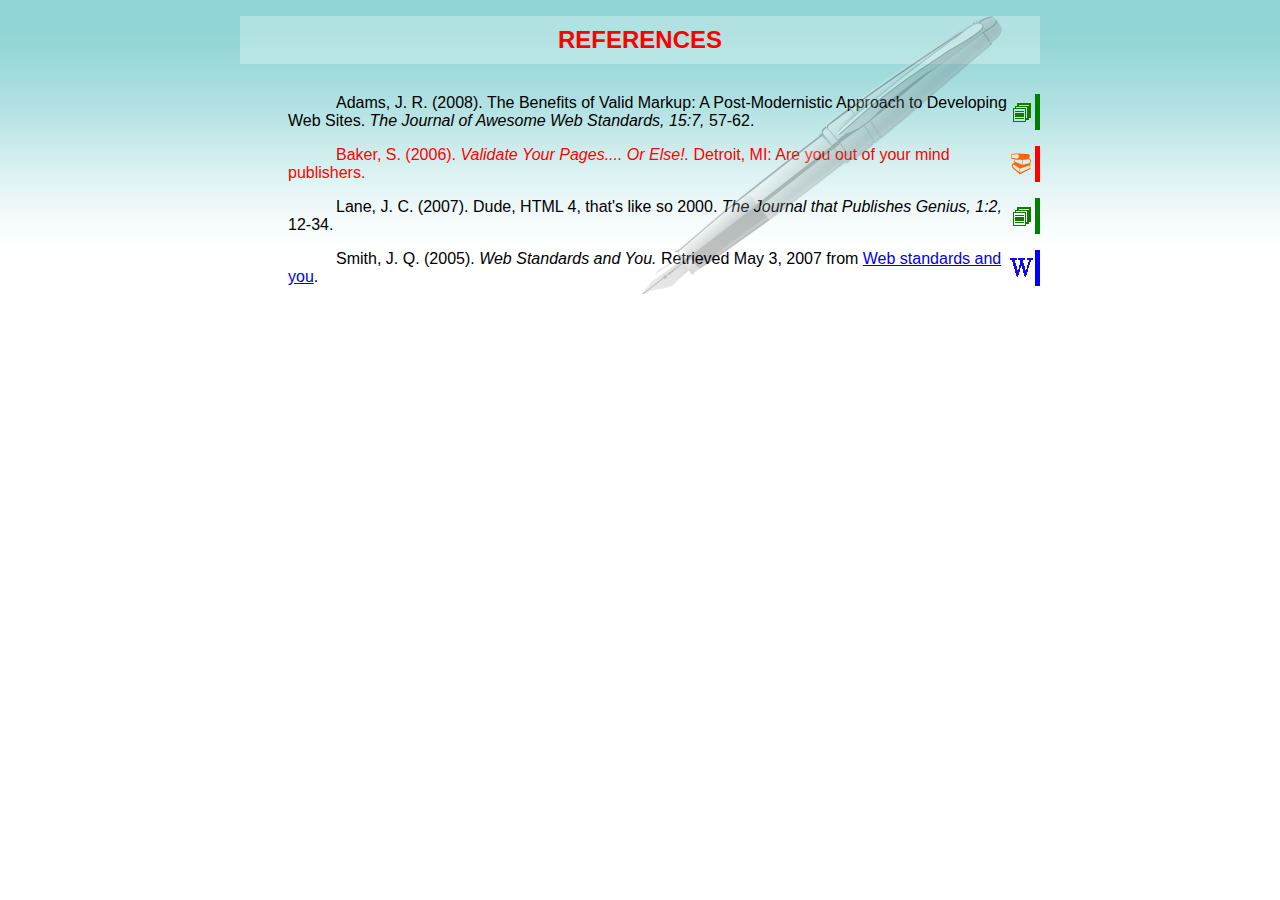
<file: index.html>
<!DOCTYPE html>

<html>
<head>
  <meta charset="utf-8" />
  <title>References</title>
  <style type="text/css">
    @import url("style.css");
  </style>
</head>
<body>
  <div id="bggraphic"></div>
  <div id="header">
    <h1>References</h1>
  </div>
  <div id="references">
    <cite class="article">Adams, J. R. (2008). The Benefits of Valid Markup:
     A Post-Modernistic Approach to Developing Web Sites. <em>The Journal
     of Awesome Web Standards, 15:7,</em> 57-62.</cite>
    <cite class="book">Baker, S. (2006). <em>Validate Your Pages....
     Or Else!.</em> Detroit, MI: Are you out of your mind publishers.</cite>
    <cite class="article">Lane, J. C. (2007). Dude, HTML 4, that's like
     so 2000. <em>The Journal that Publishes Genius, 1:2, </em> 12-34.</cite>
    <cite class="website">Smith, J. Q. (2005). <em>Web Standards and You.</em>
     Retrieved May 3, 2007 from <a href="http://www.webstandardsandyou.com/">
     Web standards and you</a>.</cite>
  </div>
  <div id="footer">
    <p>The content of this page is copyright � 2007 
      <a href="mailto:jonathanlane@gmail.com">J. Lane</a></p>
  </div>
</body>
</html>
</file>
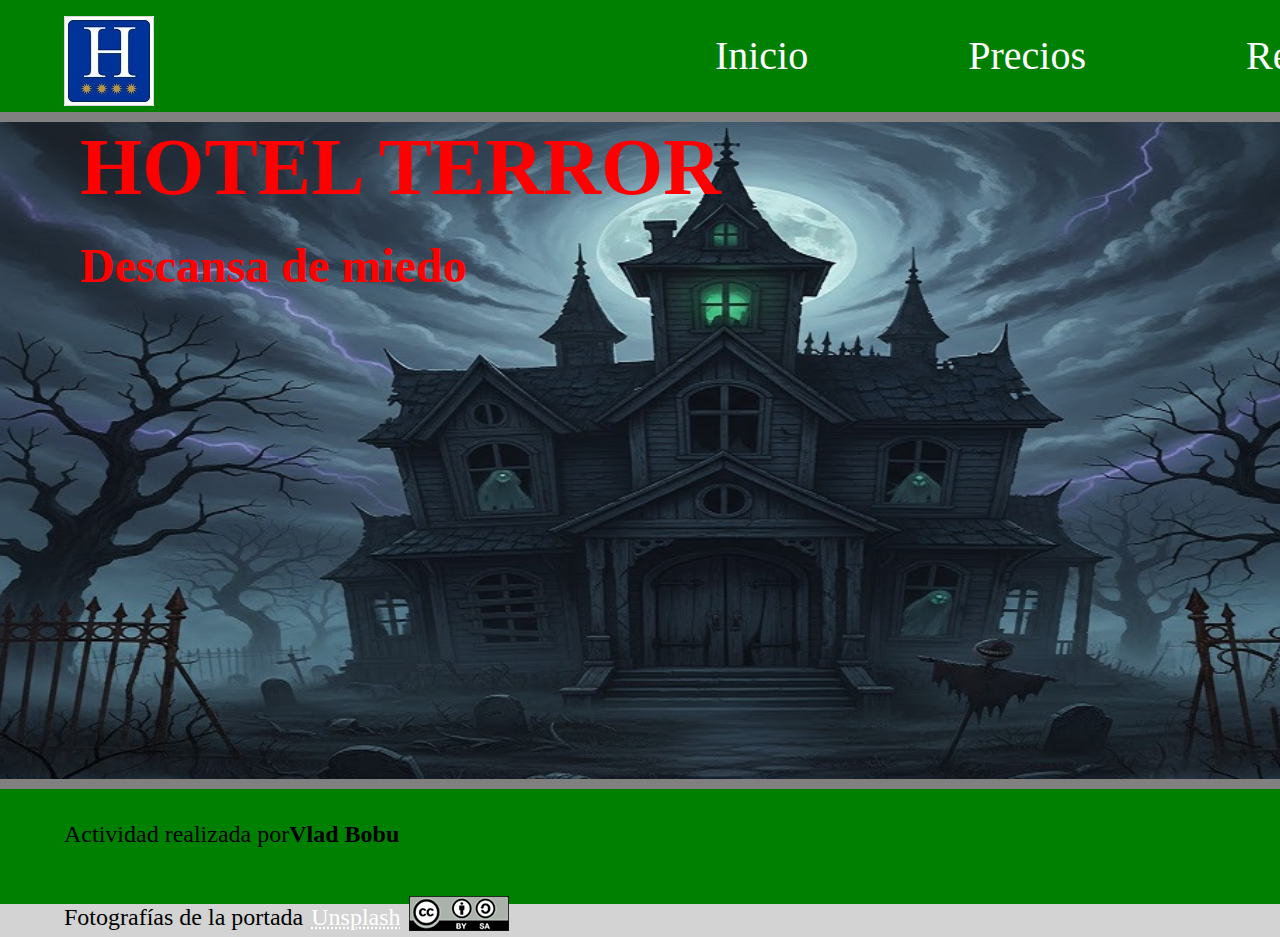
<file: A4/index.html>
<!DOCTYPE html>
<html lang="es">
<head>
    <meta charset="UTF-8">
    <meta name="author" content="Vlad Bobu">
    <meta name="description" content="Hotel Terror">
    <meta name="keywords" content="Hotel, terror,cuatro,estrellas">
    <meta name="viewport" content="width=device-width, initial-scale=1.0">
    <link rel="stylesheet" href="css/estils.css">
    <title>Hotel Terror</title>
</head>

<body>

<div class="header">
  <a class="fotohotel" href="index.html">
    <img class="fotohotel" src="img/estrelles.jpg" alt="logo hotel">
  </a>

  <nav>
    <div class="menu">
      <div class="titulo1"><a href="index.html">Inicio</a></div>
      <div class="titulo2"><a href="precios.html">Precios</a></div>
      <div class="titulo3"><a href="reserva.html">Reserva</a></div>
    </div>
  </nav> 
</div>

<div class="linea"></div>

<div class="fotofondo">
  <h1 class="letraroja1">HOTEL TERROR</h1>
  <h2 class="letraroja2">Descansa de miedo</h2>
</div>

<div class="linea"></div>

<footer>
  <p class="Textofooter">Actividad realizada por <b>Vlad Bobu</b></p>

  <div>
    <nav>
      <div class="menu2">
        <div class="textofooter3"> Fotografías de la portada</div>
        <a href="https://unsplash.com/" class="textofooter2">Unsplash</a>  
        <a class="iconos" href="https://creativecommons.org/licenses/by-sa/4.0/legalcode.en">
          <img src="img/creative-commons.png" alt="Logo X">
        </a>
      </div>
    </nav>
  </div>

</footer>

</body>
</html>
</file>
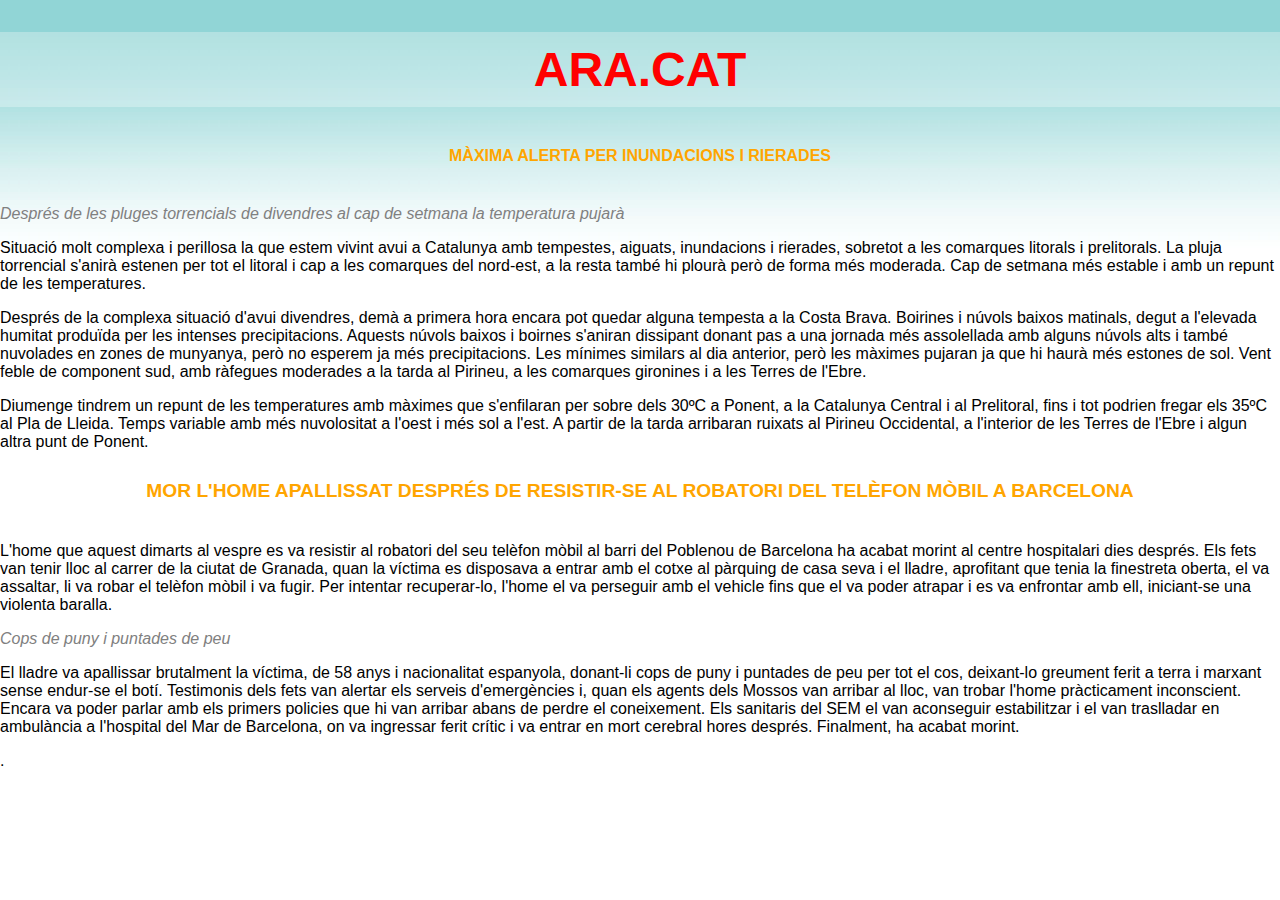
<file: A1_ex5_Bobu_Vlad.html>
<!DOCTYPE html>

<html>
<head>
  <meta charset="utf-8" />
  <title>References</title>
  <style type="text/css">
    @import url("A1_ex5_Bobu_Vlad.css");
  </style>

</head>
<body>
  <div id="header">
  <div id="header2">
    <h1>ARA.CAT</h1>
    <h2>Màxima alerta per inundacions i rierades</h2>
  </div>
  <div id="references">
    <cite class="article">
<p1>Després de les pluges torrencials de divendres al cap de setmana la temperatura pujarà</p1>
<p>Situació molt complexa i perillosa la que estem vivint avui a Catalunya amb tempestes, aiguats, inundacions i rierades, sobretot a les comarques litorals i prelitorals. La pluja torrencial s'anirà estenen per tot el litoral i cap a les comarques del nord-est, a la resta també hi plourà però de forma més moderada. Cap de setmana més estable i amb un repunt de les temperatures.</p>
<p>Després de la complexa situació d'avui divendres, demà a primera hora encara pot quedar alguna tempesta a la Costa Brava. Boirines i núvols baixos matinals, degut a l'elevada humitat produïda per les intenses precipitacions. Aquests núvols baixos i boirnes s'aniran dissipant donant pas a una jornada més assolellada amb alguns núvols alts i també nuvolades en zones de munyanya, però no esperem ja més precipitacions. Les mínimes similars al dia anterior, però les màximes pujaran ja que hi haurà més estones de sol. Vent feble de component sud, amb ràfegues moderades a la tarda al Pirineu, a les comarques gironines i a les Terres de l'Ebre.</p>
<p>Diumenge tindrem un repunt de les temperatures amb màximes que s'enfilaran per sobre dels 30ºC a Ponent, a la Catalunya Central i al Prelitoral, fins i tot podrien fregar els 35ºC al Pla de Lleida. Temps variable amb més nuvolositat a l'oest i més sol a l'est. A partir de la tarda arribaran ruixats al Pirineu Occidental, a l'interior de les Terres de l'Ebre i algun altra punt de Ponent.</p>

<h3>Mor l'home apallissat després de resistir-se al robatori del telèfon mòbil a Barcelona</h3>
<p>L'home que aquest dimarts al vespre es va resistir al robatori del seu telèfon mòbil al barri del Poblenou de Barcelona ha acabat morint al centre hospitalari dies després. Els fets van tenir lloc al carrer de la ciutat de Granada, quan la víctima es disposava a entrar amb el cotxe al pàrquing de casa seva i el lladre, aprofitant que tenia la finestreta oberta, el va assaltar, li va robar el telèfon mòbil i va fugir. Per intentar recuperar-lo, l'home el va perseguir amb el vehicle fins que el va poder atrapar i es va enfrontar amb ell, iniciant-se una violenta baralla.</p>

<p2>Cops de puny i puntades de peu</p2>
<p>El lladre va apallissar brutalment la víctima, de 58 anys i nacionalitat espanyola, donant-li cops de puny i puntades de peu per tot el cos, deixant-lo greument ferit a terra i marxant sense endur-se el botí. Testimonis dels fets van alertar els serveis d'emergències i, quan els agents dels Mossos van arribar al lloc, van trobar l'home pràcticament inconscient. Encara va poder parlar amb els primers policies que hi van arribar abans de perdre el coneixement. Els sanitaris del SEM el van aconseguir estabilitzar i el van traslladar en ambulància a l'hospital del Mar de Barcelona, on va ingressar ferit crític i va entrar en mort cerebral hores després. Finalment, ha acabat morint. </p></a>.</cite>
  </div>
</body>
</html>
</file>
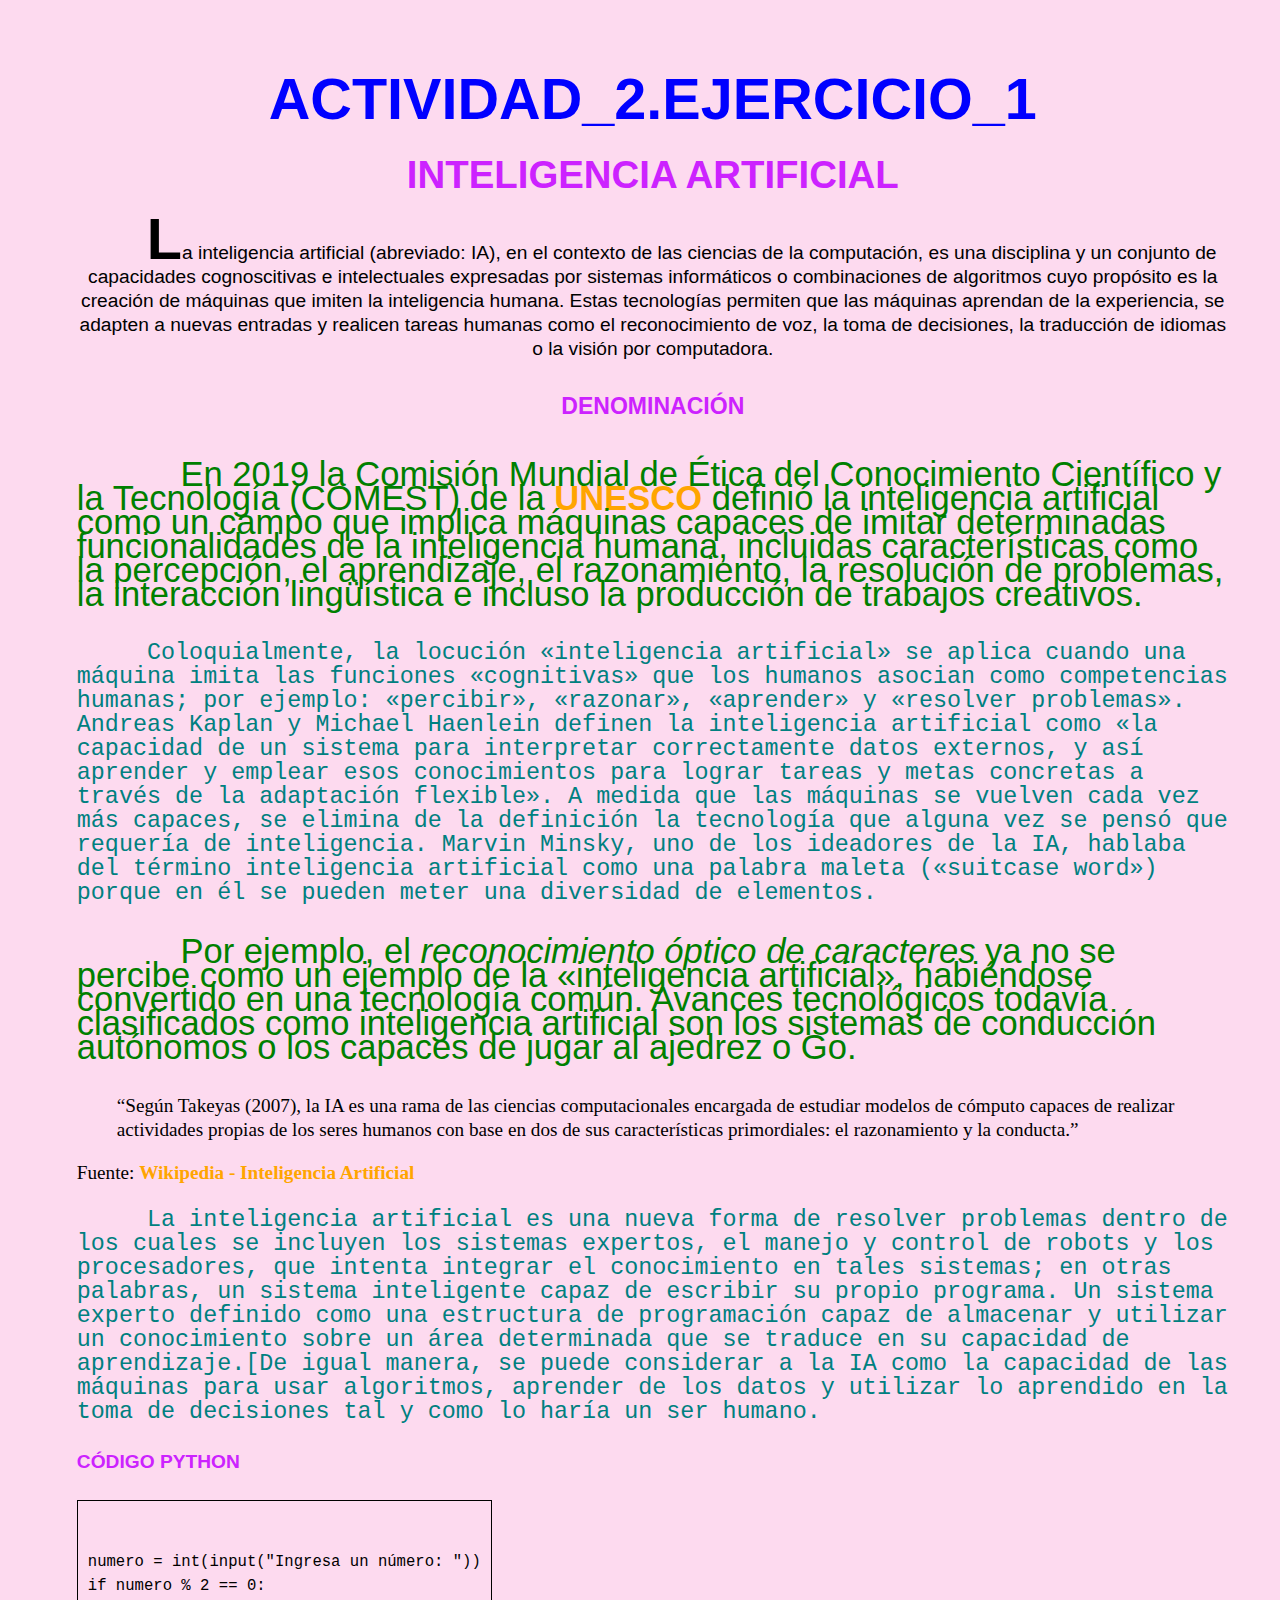
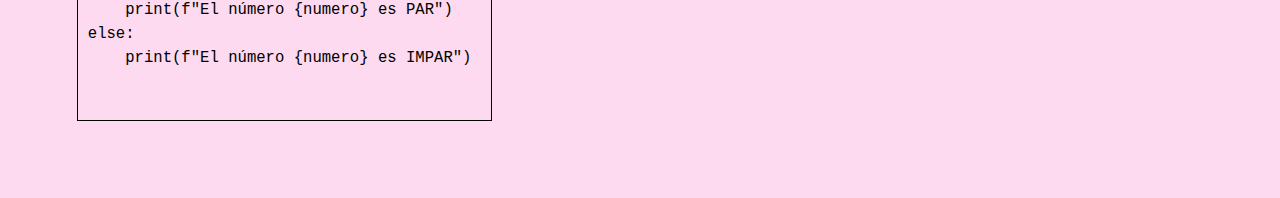
<file: A2/A2ex1.html>
<!DOCTYPE html>

<html lang="es">
<head>
  <meta charset="UTF-8" />
  <meta name="viewport" content="width=device-width, initial-scale=1.0">
  <meta name="Vlad Bobu" content="LLengautge de Marques">
  <title>Actividad2.Exercici1</title>
  <style>
    @import url("A2ex1.css");
  </style>

</head>
<body>
  
    <h1>Actividad_2.Ejercicio_1</h1>
    <h2>Inteligencia artificial</h2>

  
    
<p id ="p1">La inteligencia artificial (abreviado: IA), en el contexto de las ciencias de la computación, es una disciplina y un conjunto de capacidades cognoscitivas e intelectuales expresadas por sistemas informáticos o combinaciones de algoritmos cuyo propósito es la creación de máquinas que imiten la inteligencia humana.

Estas tecnologías permiten que las máquinas aprendan de la experiencia, se adapten a nuevas entradas y realicen tareas humanas como el reconocimiento de voz, la toma de decisiones, la traducción de idiomas o la visión por computadora.</p>

<h3>Denominación</h3>
<p class="p2">En 2019 la Comisión Mundial de Ética del Conocimiento Científico y la Tecnología (COMEST) de la <a href="https://es.wikipedia.org/wiki/Unesco">UNESCO</a> definió la inteligencia artificial como un campo que implica máquinas capaces de imitar determinadas funcionalidades de la inteligencia humana, incluidas características como la percepción, el aprendizaje, el razonamiento, la resolución de problemas, la interacción lingüística e incluso la producción de trabajos creativos. </p>

<p class="p3">Coloquialmente, la locución «inteligencia artificial» se aplica cuando una máquina imita las funciones «cognitivas» que los humanos asocian como competencias humanas; por ejemplo: «percibir», «razonar», «aprender» y «resolver problemas». Andreas Kaplan y Michael Haenlein definen la inteligencia artificial como «la capacidad de un sistema para interpretar correctamente datos externos, y así aprender y emplear esos conocimientos para lograr tareas y metas concretas a través de la adaptación flexible». A medida que las máquinas se vuelven cada vez más capaces, se elimina de la definición la tecnología que alguna vez se pensó que requería de inteligencia. Marvin Minsky, uno de los ideadores de la IA, hablaba del término inteligencia artificial como una palabra maleta («suitcase word») porque en él se pueden meter una diversidad de elementos.</p>

<p class="p2">Por ejemplo, el <cite id="cite1"> reconocimiento óptico de caracteres </cite> ya no se percibe como un ejemplo de la «inteligencia artificial», habiéndose convertido en una tecnología común. Avances tecnológicos todavía clasificados como inteligencia artificial son los sistemas de conducción autónomos o los capaces de jugar al ajedrez o Go.
    <blockquote cite="https://es.wikipedia.org/wiki/Inteligencia_artificial"> “Según Takeyas (2007), la IA es una rama de las ciencias computacionales encargada de estudiar modelos de cómputo capaces de realizar actividades propias de los seres humanos con base en dos de sus características primordiales: el razonamiento y la conducta.”</blockquote>
    <p>Fuente: <a href="https://es.wikipedia.org/wiki/Inteligencia_artificial" >Wikipedia - Inteligencia Artificial</a></p>
<p class="p3">La inteligencia artificial es una nueva forma de resolver problemas dentro de los cuales se incluyen los sistemas expertos, el manejo y control de robots y los procesadores, que intenta integrar el conocimiento en tales sistemas; en otras palabras, un sistema inteligente capaz de escribir su propio programa. Un sistema experto definido como una estructura de programación capaz de almacenar y utilizar un conocimiento sobre un área determinada que se traduce en su capacidad de aprendizaje.[De igual manera, se puede considerar a la IA como la capacidad de las máquinas para usar algoritmos, aprender de los datos y utilizar lo aprendido en la toma de decisiones tal y como lo haría un ser humano.</p>
<h4>CÓDIGO PYTHON</h4>

<div class="python">
 <pre><code>
numero = int(input("Ingresa un número: "))
if numero % 2 == 0:
    print(f"El número {numero} es PAR")
else:
    print(f"El número {numero} es IMPAR")
    </code></pre>

</div> 
</body>
</html>
</file>
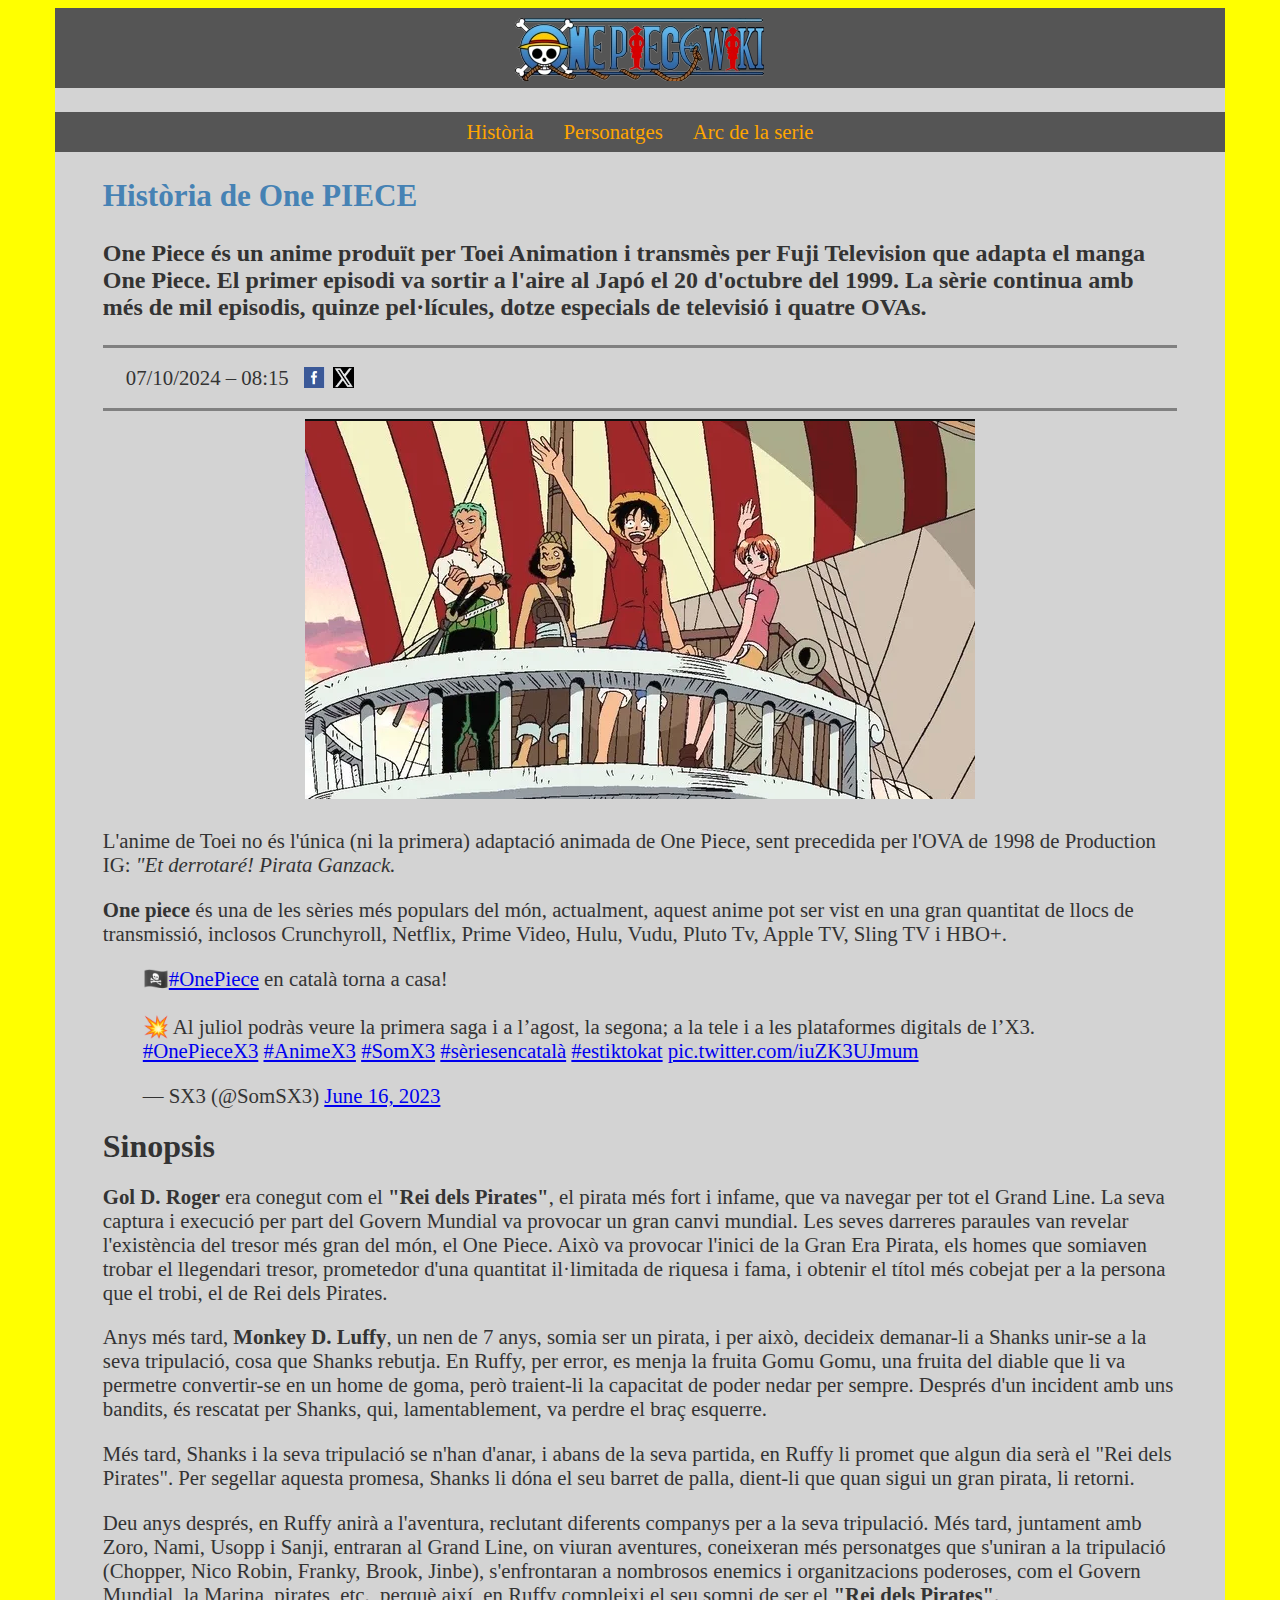
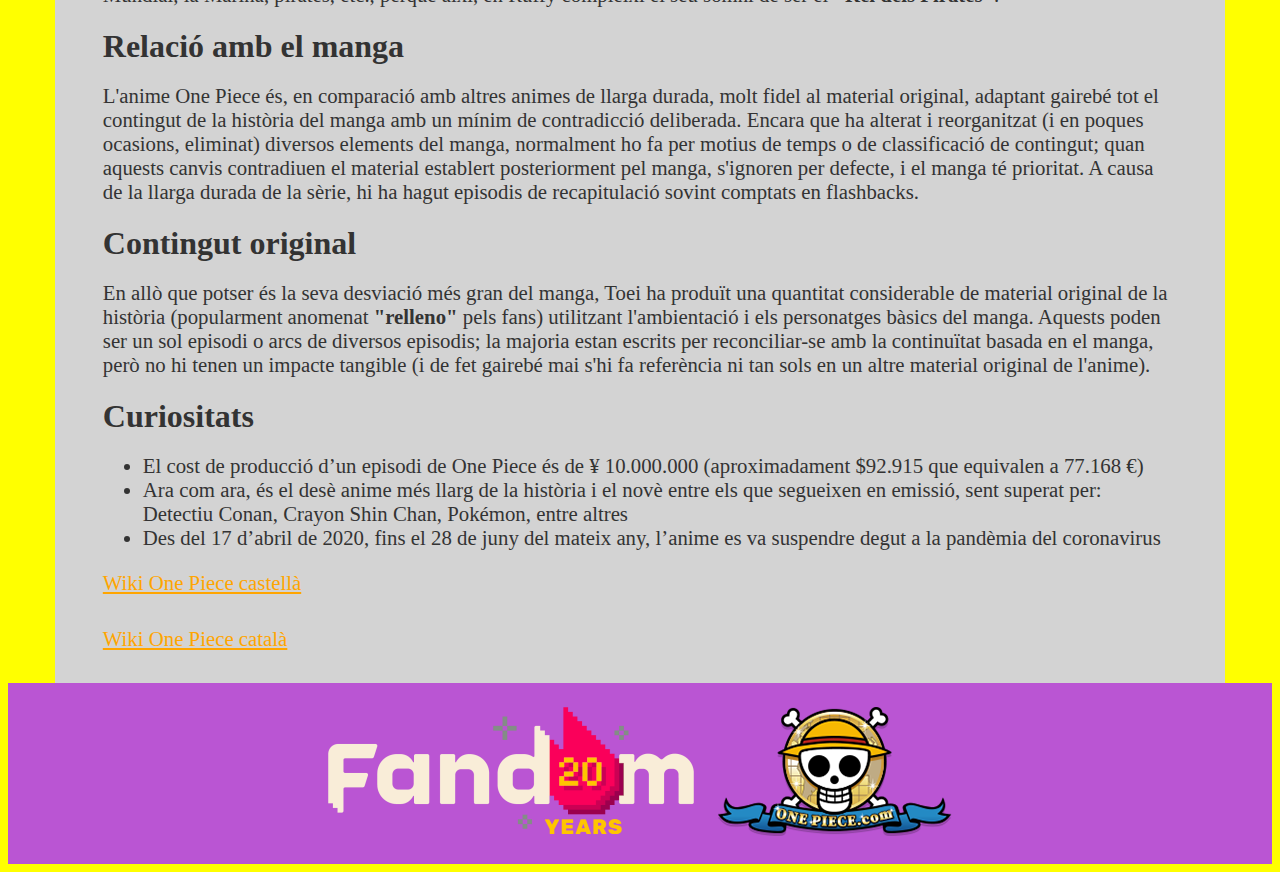
<file: A2/A2ex3.html>
<!DOCTYPE html>
<html lang="es">
<head>
    <meta charset="UTF-8">
    <meta name="author" content="Vlad Bobu">
    <meta name="description" content="Página sobre la historia y personajes de One Piece.">
    <meta name="keywords" content="One Piece, anime, manga, Luffy, Zoro, historia, personajes">
    <meta name="viewport" content="width=device-width, initial-scale=1.0">
    <link rel="stylesheet" href="A2ex3.css">
    <title>One Piece</title>
</head>
<body>
    <div class="bodyg">
      <header class="header">
      <img src="img/Site-OnePiece_logo.webp" alt="One Piece logo">
      </header> 
        <nav>
          <div class="menu">
           <div class="titulo">Història</div>
           <div class="titulo">Personatges</div>
           <div class="titulo">Arc de la serie</div>
          </div>
        </nav> 
        <h2>Història de One PIECE</h2>
        <p class="bold">One Piece és un anime produït per Toei Animation i transmès per Fuji Television que adapta el manga One Piece. El primer episodi va sortir a l'aire al Japó el 20 d'octubre del 1999. La sèrie continua amb més de mil episodis, quinze pel·lícules, dotze especials de televisió i quatre OVAs.</p>
        <div class="linea">
        </div>
        <nav>
          <div class="menu2">
           <div class="titulo2">07/10/2024 – 08:15</div>
           <a href="https://www.facebook.com/">
           <img src="img/ico_facebook.png" class="iconos" alt="Logo Facebook">
           </a>
            <a href="https://x.com">
           <img src="img/ico_x.png" class="iconos" alt="Logo X">
           </a>
          </div>
        </nav> 
        <div class="linea">
        </div>
        <h3><img src="img/one_piece.png" alt="Imagen One Piece"> </h3>
        <p>L'anime de Toei no és l'única (ni la primera) adaptació animada de One Piece, sent precedida per l'OVA de 1998 de Production IG: <em>"Et derrotaré! Pirata Ganzack.</em></p>
        <p> <b>One piece</b> és una de les sèries més populars del món, actualment, aquest anime pot ser vist en una gran quantitat de llocs de transmissió, inclosos Crunchyroll, Netflix, Prime Video, Hulu, Vudu, Pluto Tv, Apple TV, Sling TV i HBO+.</p>
        <blockquote class="twitter-tweet"><p lang="ca" dir="ltr">🏴‍☠️<a href="https://twitter.com/hashtag/OnePiece?src=hash&amp;ref_src=twsrc%5Etfw">#OnePiece</a> en català torna a casa! <br><br>💥 Al juliol podràs veure la primera saga i a l’agost, la segona; a la tele i a les plataformes digitals de l’X3. <a href="https://twitter.com/hashtag/OnePieceX3?src=hash&amp;ref_src=twsrc%5Etfw">#OnePieceX3</a> <a href="https://twitter.com/hashtag/AnimeX3?src=hash&amp;ref_src=twsrc%5Etfw">#AnimeX3</a> <a href="https://twitter.com/hashtag/SomX3?src=hash&amp;ref_src=twsrc%5Etfw">#SomX3</a> <a href="https://twitter.com/hashtag/s%C3%A8riesencatal%C3%A0?src=hash&amp;ref_src=twsrc%5Etfw">#sèriesencatalà</a> <a href="https://twitter.com/hashtag/estiktokat?src=hash&amp;ref_src=twsrc%5Etfw">#estiktokat</a> <a href="https://t.co/iuZK3UJmum">pic.twitter.com/iuZK3UJmum</a></p>&mdash; SX3 (@SomSX3) <a href="https://twitter.com/SomSX3/status/1669702155274539009?ref_src=twsrc%5Etfw">June 16, 2023</a></blockquote> <script async src="https://platform.twitter.com/widgets.js" charset="utf-8"></script>
        <h4><b>Sinopsis</b></h4>
        <p><b>Gol D. Roger</b> era conegut com el <b>"Rei dels Pirates"</b>, el pirata més fort i infame, que va navegar per tot el Grand Line. La seva captura i execució per part del Govern Mundial va provocar un gran canvi mundial. Les seves darreres paraules van revelar l'existència del tresor més gran del món, el One Piece. Això va provocar l'inici de la Gran Era Pirata, els homes que somiaven trobar el llegendari tresor, prometedor d'una quantitat il·limitada de riquesa i fama, i obtenir el títol més cobejat per a la persona que el trobi, el de Rei dels Pirates.</p>
        <p>Anys més tard, <b>Monkey D. Luffy</b>, un nen de 7 anys, somia ser un pirata, i per això, decideix demanar-li a Shanks unir-se a la seva tripulació, cosa que Shanks rebutja. En Ruffy, per error, es menja la fruita Gomu Gomu, una fruita del diable que li va permetre convertir-se en un home de goma, però traient-li la capacitat de poder nedar per sempre. Després d'un incident amb uns bandits, és rescatat per Shanks, qui, lamentablement, va perdre el braç esquerre.</p>
        <p>Més tard, Shanks i la seva tripulació se n'han d'anar, i abans de la seva partida, en Ruffy li promet que algun dia serà el "Rei dels Pirates". Per segellar aquesta promesa, Shanks li dóna el seu barret de palla, dient-li que quan sigui un gran pirata, li retorni.</p>
        <p>Deu anys després, en Ruffy anirà a l'aventura, reclutant diferents companys per a la seva tripulació. Més tard, juntament amb Zoro, Nami, Usopp i Sanji, entraran al Grand Line, on viuran aventures, coneixeran més personatges que s'uniran a la tripulació (Chopper, Nico Robin, Franky, Brook, Jinbe), s'enfrontaran a nombrosos enemics i organitzacions poderoses, com el Govern Mundial, la Marina, pirates, etc., perquè així, en Ruffy compleixi el seu somni de ser el <b>"Rei dels Pirates"</b>.</p>
        <h4><b>Relació amb el manga</b></h4>
        <p>L'anime One Piece és, en comparació amb altres animes de llarga durada, molt fidel al material original, adaptant gairebé tot el contingut de la història del manga amb un mínim de contradicció deliberada. Encara que ha alterat i reorganitzat (i en poques ocasions, eliminat) diversos elements del manga, normalment ho fa per motius de temps o de classificació de contingut; quan aquests canvis contradiuen el material establert posteriorment pel manga, s'ignoren per defecte, i el manga té prioritat. A causa de la llarga durada de la sèrie, hi ha hagut episodis de recapitulació sovint comptats en flashbacks.</p>
        <h4><b>Contingut original</b></h4>
        <p>En allò que potser és la seva desviació més gran del manga, Toei ha produït una quantitat considerable de material original de la història (popularment anomenat <b>"relleno"</b> pels fans) utilitzant l'ambientació i els personatges bàsics del manga. Aquests poden ser un sol episodi o arcs de diversos episodis; la majoria estan escrits per reconciliar-se amb la continuïtat basada en el manga, però no hi tenen un impacte tangible (i de fet gairebé mai s'hi fa referència ni tan sols en un altre material original de l'anime).</p>
        <h4><b>Curiositats</b></h4>
        <ul>
          <li>El cost de producció d’un episodi de One Piece és de ¥ 10.000.000 (aproximadament $92.915 que equivalen a 77.168 €) </li>
          <li>Ara com ara, és el desè anime més llarg de la història i el novè entre els que segueixen en emissió, sent superat per: Detectiu Conan, Crayon Shin Chan, Pokémon, entre altres </li>
          <li>Des del 17 d’abril de 2020, fins el 28 de juny del mateix any, l’anime es va suspendre degut a la pandèmia del coronavirus </li>
        </ul>
        <div><a href="https://onepiece.fandom.com/es/wiki/Portada" class="links">Wiki One Piece castellà</a></div>
        <div><a href="https://onepiece.fandom.com/ca/wiki/Portada" class="links">Wiki One Piece català</a></div> 
    </div>
<footer>
  <div class="footer">
  <div class="logofooter">
  <a href="https://fandom.com">
  <img src="img/fandom20-footer-logo.webp" alt="logo">
  </a>
  <a href="https://one-piece.com/index.html">
  <img src="img/logo_onepiece.png" alt="logo">
  </a>
  </div>
  </div>
  </footer>
</body>
</html>
</file>
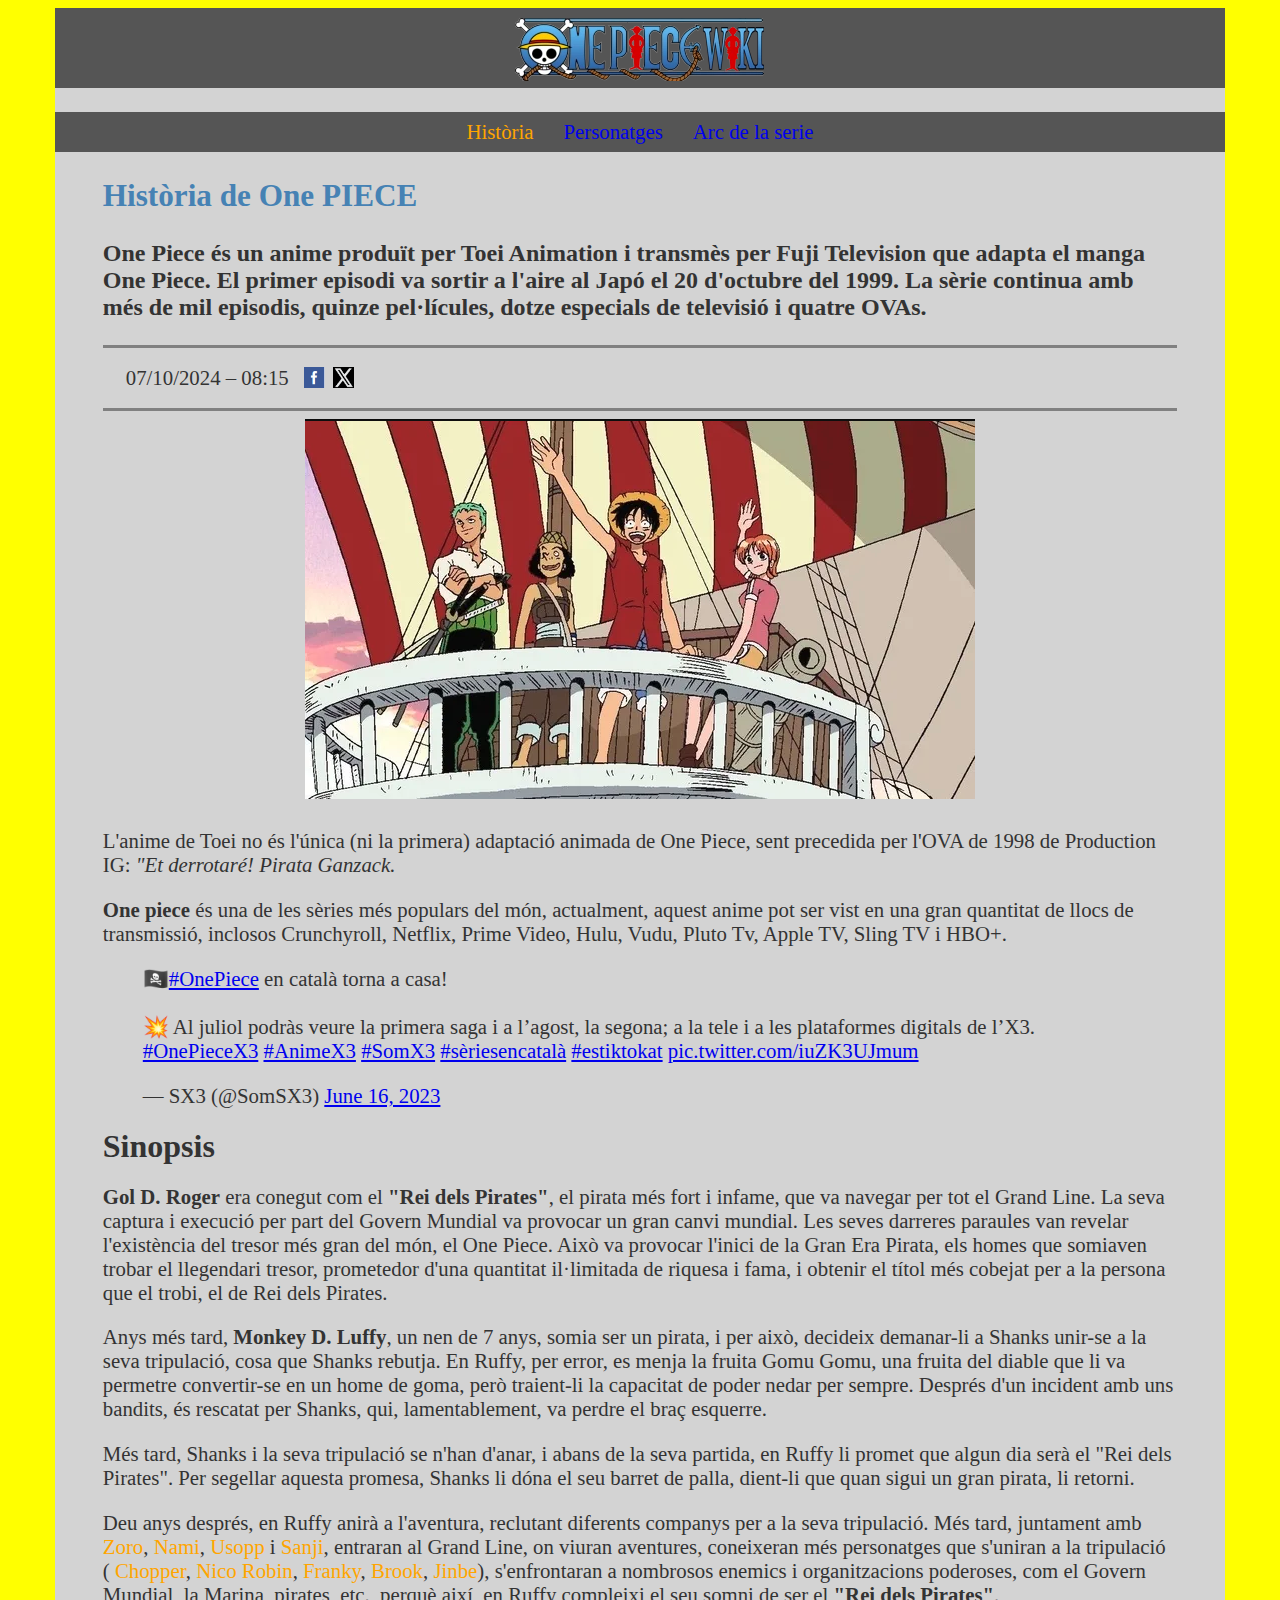
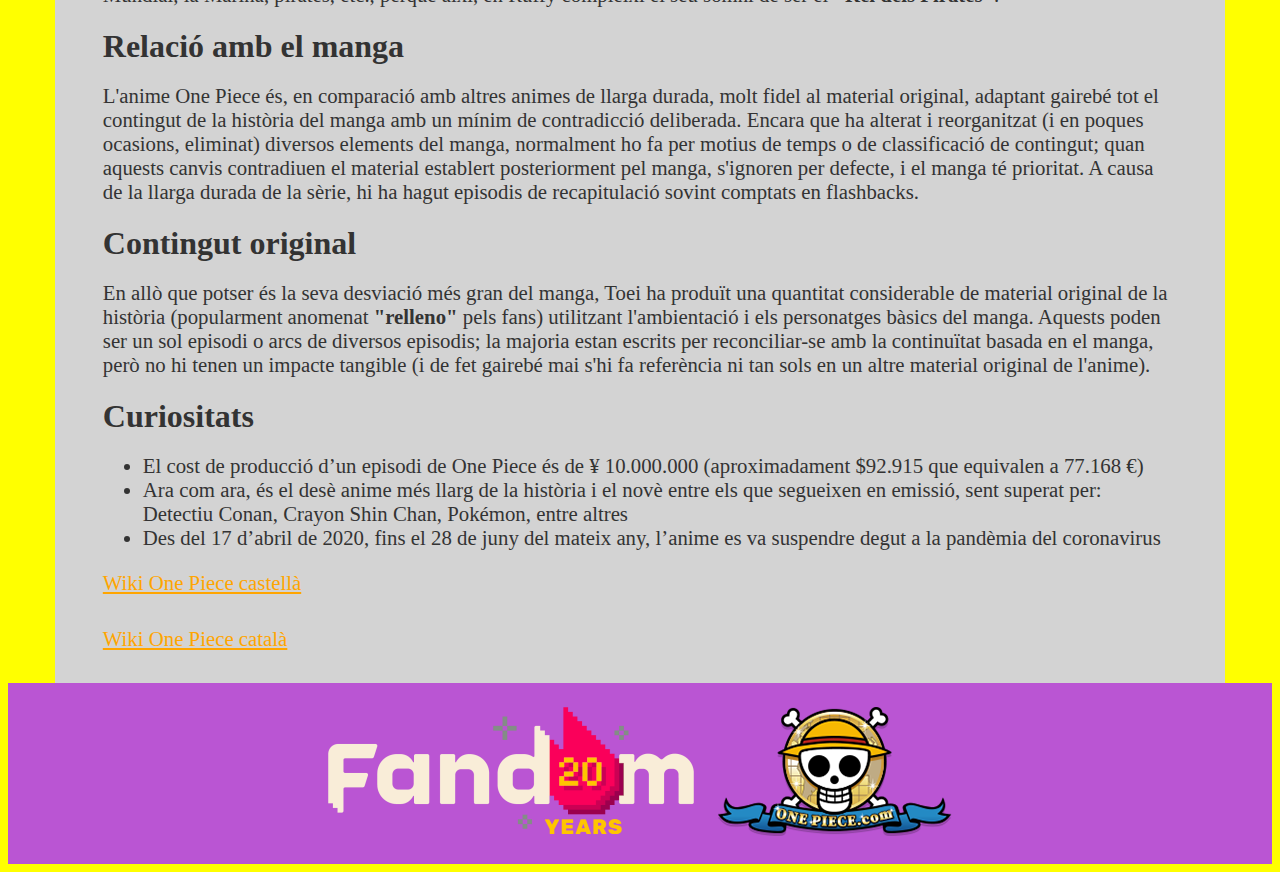
<file: A3/A2ex3.html>
<!DOCTYPE html>
<html lang="es">
<head>
    <meta charset="UTF-8">
    <meta name="author" content="Vlad Bobu">
    <meta name="description" content="Página sobre la historia y personajes de One Piece.">
    <meta name="keywords" content="One Piece, anime, manga, Luffy, Zoro, historia, personajes">
    <meta name="viewport" content="width=device-width, initial-scale=1.0">
    <link rel="stylesheet" href="A2ex3.css">
    <title>One Piece</title>
</head>
<body>
    <div class="bodyg">
      <header class="header">
      <img src="img/Site-OnePiece_logo.webp" alt="One Piece logo">
      </header> 
        <nav>
          <div class="menu">
           <div class="titulo">Història</div>
           <div class="titulo"><a class="cambiarlink" href="serie-personatges.html">Personatges</a></div>
           <div class="titulo"><a class="cambiarlink" href="serie-llistat-arcs.html">Arc de la serie</a></div>
          </div>
        </nav> 
        <h2>Història de One PIECE</h2>
        <p class="bold">One Piece és un anime produït per Toei Animation i transmès per Fuji Television que adapta el manga One Piece. El primer episodi va sortir a l'aire al Japó el 20 d'octubre del 1999. La sèrie continua amb més de mil episodis, quinze pel·lícules, dotze especials de televisió i quatre OVAs.</p>
        <div class="linea">
        </div>
        <nav>
          <div class="menu2">
           <div class="titulo2">07/10/2024 – 08:15</div>
           <a href="https://www.facebook.com/">
           <img src="img/ico_facebook.png" class="iconos" alt="Logo Facebook">
           </a>
            <a href="https://x.com">
           <img src="img/ico_x.png" class="iconos" alt="Logo X">
           </a>
          </div>
        </nav> 
        <div class="linea">
        </div>
        <h3><img src="img/one_piece.png" alt="Imagen One Piece"> </h3>
        <p>L'anime de Toei no és l'única (ni la primera) adaptació animada de One Piece, sent precedida per l'OVA de 1998 de Production IG: <em>"Et derrotaré! Pirata Ganzack.</em></p>
        <p> <b>One piece</b> és una de les sèries més populars del món, actualment, aquest anime pot ser vist en una gran quantitat de llocs de transmissió, inclosos Crunchyroll, Netflix, Prime Video, Hulu, Vudu, Pluto Tv, Apple TV, Sling TV i HBO+.</p>
        <blockquote class="twitter-tweet"><p lang="ca" dir="ltr">🏴‍☠️<a href="https://twitter.com/hashtag/OnePiece?src=hash&amp;ref_src=twsrc%5Etfw">#OnePiece</a> en català torna a casa! <br><br>💥 Al juliol podràs veure la primera saga i a l’agost, la segona; a la tele i a les plataformes digitals de l’X3. <a href="https://twitter.com/hashtag/OnePieceX3?src=hash&amp;ref_src=twsrc%5Etfw">#OnePieceX3</a> <a href="https://twitter.com/hashtag/AnimeX3?src=hash&amp;ref_src=twsrc%5Etfw">#AnimeX3</a> <a href="https://twitter.com/hashtag/SomX3?src=hash&amp;ref_src=twsrc%5Etfw">#SomX3</a> <a href="https://twitter.com/hashtag/s%C3%A8riesencatal%C3%A0?src=hash&amp;ref_src=twsrc%5Etfw">#sèriesencatalà</a> <a href="https://twitter.com/hashtag/estiktokat?src=hash&amp;ref_src=twsrc%5Etfw">#estiktokat</a> <a href="https://t.co/iuZK3UJmum">pic.twitter.com/iuZK3UJmum</a></p>&mdash; SX3 (@SomSX3) <a href="https://twitter.com/SomSX3/status/1669702155274539009?ref_src=twsrc%5Etfw">June 16, 2023</a></blockquote> <script async src="https://platform.twitter.com/widgets.js" charset="utf-8"></script>
        <h4><b>Sinopsis</b></h4>
        <p><b>Gol D. Roger</b> era conegut com el <b>"Rei dels Pirates"</b>, el pirata més fort i infame, que va navegar per tot el Grand Line. La seva captura i execució per part del Govern Mundial va provocar un gran canvi mundial. Les seves darreres paraules van revelar l'existència del tresor més gran del món, el One Piece. Això va provocar l'inici de la Gran Era Pirata, els homes que somiaven trobar el llegendari tresor, prometedor d'una quantitat il·limitada de riquesa i fama, i obtenir el títol més cobejat per a la persona que el trobi, el de Rei dels Pirates.</p>
        <p>Anys més tard, <b>Monkey D. Luffy</b>, un nen de 7 anys, somia ser un pirata, i per això, decideix demanar-li a Shanks unir-se a la seva tripulació, cosa que Shanks rebutja. En Ruffy, per error, es menja la fruita Gomu Gomu, una fruita del diable que li va permetre convertir-se en un home de goma, però traient-li la capacitat de poder nedar per sempre. Després d'un incident amb uns bandits, és rescatat per Shanks, qui, lamentablement, va perdre el braç esquerre.</p>
        <p>Més tard, Shanks i la seva tripulació se n'han d'anar, i abans de la seva partida, en Ruffy li promet que algun dia serà el "Rei dels Pirates". Per segellar aquesta promesa, Shanks li dóna el seu barret de palla, dient-li que quan sigui un gran pirata, li retorni.</p>
        <p>Deu anys després, en Ruffy anirà a l'aventura, reclutant diferents companys per a la seva tripulació. Més tard, juntament amb<a class="linksp" href="serie-personatges.html#zoro"> Zoro<a/>,<a class="linksp" href="serie-personatges.html#nami"> Nami<a/>,<a class="linksp" href="serie-personatges.html#usopp"> Usopp<a/> i <a class="linksp" href="serie-personatges.html#sanji"> Sanji<a/>, entraran al Grand Line, on viuran aventures, coneixeran més personatges que s'uniran a la tripulació (<a class="linksp" href="serie-personatges.html#chopper"> Chopper<a/>, <a class="linksp" href="serie-personatges.html#nico"> Nico Robin<a/>, <a class="linksp" href="serie-personatges.html#franky"> Franky<a/>, <a class="linksp" href="serie-personatges.html#brook"> Brook<a/>, <a class="linksp" href="serie-personatges.html#nico"> Jinbe<a/>), s'enfrontaran a nombrosos enemics i organitzacions poderoses, com el Govern Mundial, la Marina, pirates, etc., perquè així, en Ruffy compleixi el seu somni de ser el <b>"Rei dels Pirates"</b>.</p>
        <h4><b>Relació amb el manga</b></h4>
        <p>L'anime One Piece és, en comparació amb altres animes de llarga durada, molt fidel al material original, adaptant gairebé tot el contingut de la història del manga amb un mínim de contradicció deliberada. Encara que ha alterat i reorganitzat (i en poques ocasions, eliminat) diversos elements del manga, normalment ho fa per motius de temps o de classificació de contingut; quan aquests canvis contradiuen el material establert posteriorment pel manga, s'ignoren per defecte, i el manga té prioritat. A causa de la llarga durada de la sèrie, hi ha hagut episodis de recapitulació sovint comptats en flashbacks.</p>
        <h4><b>Contingut original</b></h4>
        <p>En allò que potser és la seva desviació més gran del manga, Toei ha produït una quantitat considerable de material original de la història (popularment anomenat <b>"relleno"</b> pels fans) utilitzant l'ambientació i els personatges bàsics del manga. Aquests poden ser un sol episodi o arcs de diversos episodis; la majoria estan escrits per reconciliar-se amb la continuïtat basada en el manga, però no hi tenen un impacte tangible (i de fet gairebé mai s'hi fa referència ni tan sols en un altre material original de l'anime).</p>
        <h4><b>Curiositats</b></h4>
        <ul>
          <li>El cost de producció d’un episodi de One Piece és de ¥ 10.000.000 (aproximadament $92.915 que equivalen a 77.168 €) </li>
          <li>Ara com ara, és el desè anime més llarg de la història i el novè entre els que segueixen en emissió, sent superat per: Detectiu Conan, Crayon Shin Chan, Pokémon, entre altres </li>
          <li>Des del 17 d’abril de 2020, fins el 28 de juny del mateix any, l’anime es va suspendre degut a la pandèmia del coronavirus </li>
        </ul>
        <div><a href="https://onepiece.fandom.com/es/wiki/Portada" class="links">Wiki One Piece castellà</a></div>
        <div><a href="https://onepiece.fandom.com/ca/wiki/Portada" class="links">Wiki One Piece català</a></div> 
    </div>
<footer>
  <div class="footer">
  <div class="logofooter">
  <a href="https://fandom.com">
  <img src="img/fandom20-footer-logo.webp" alt="logo">
  </a>
  <a href="https://one-piece.com/index.html">
  <img src="img/logo_onepiece.png" alt="logo">
  </a>
  </div>
  </div>
  </footer>
</body>
</html>
</file>
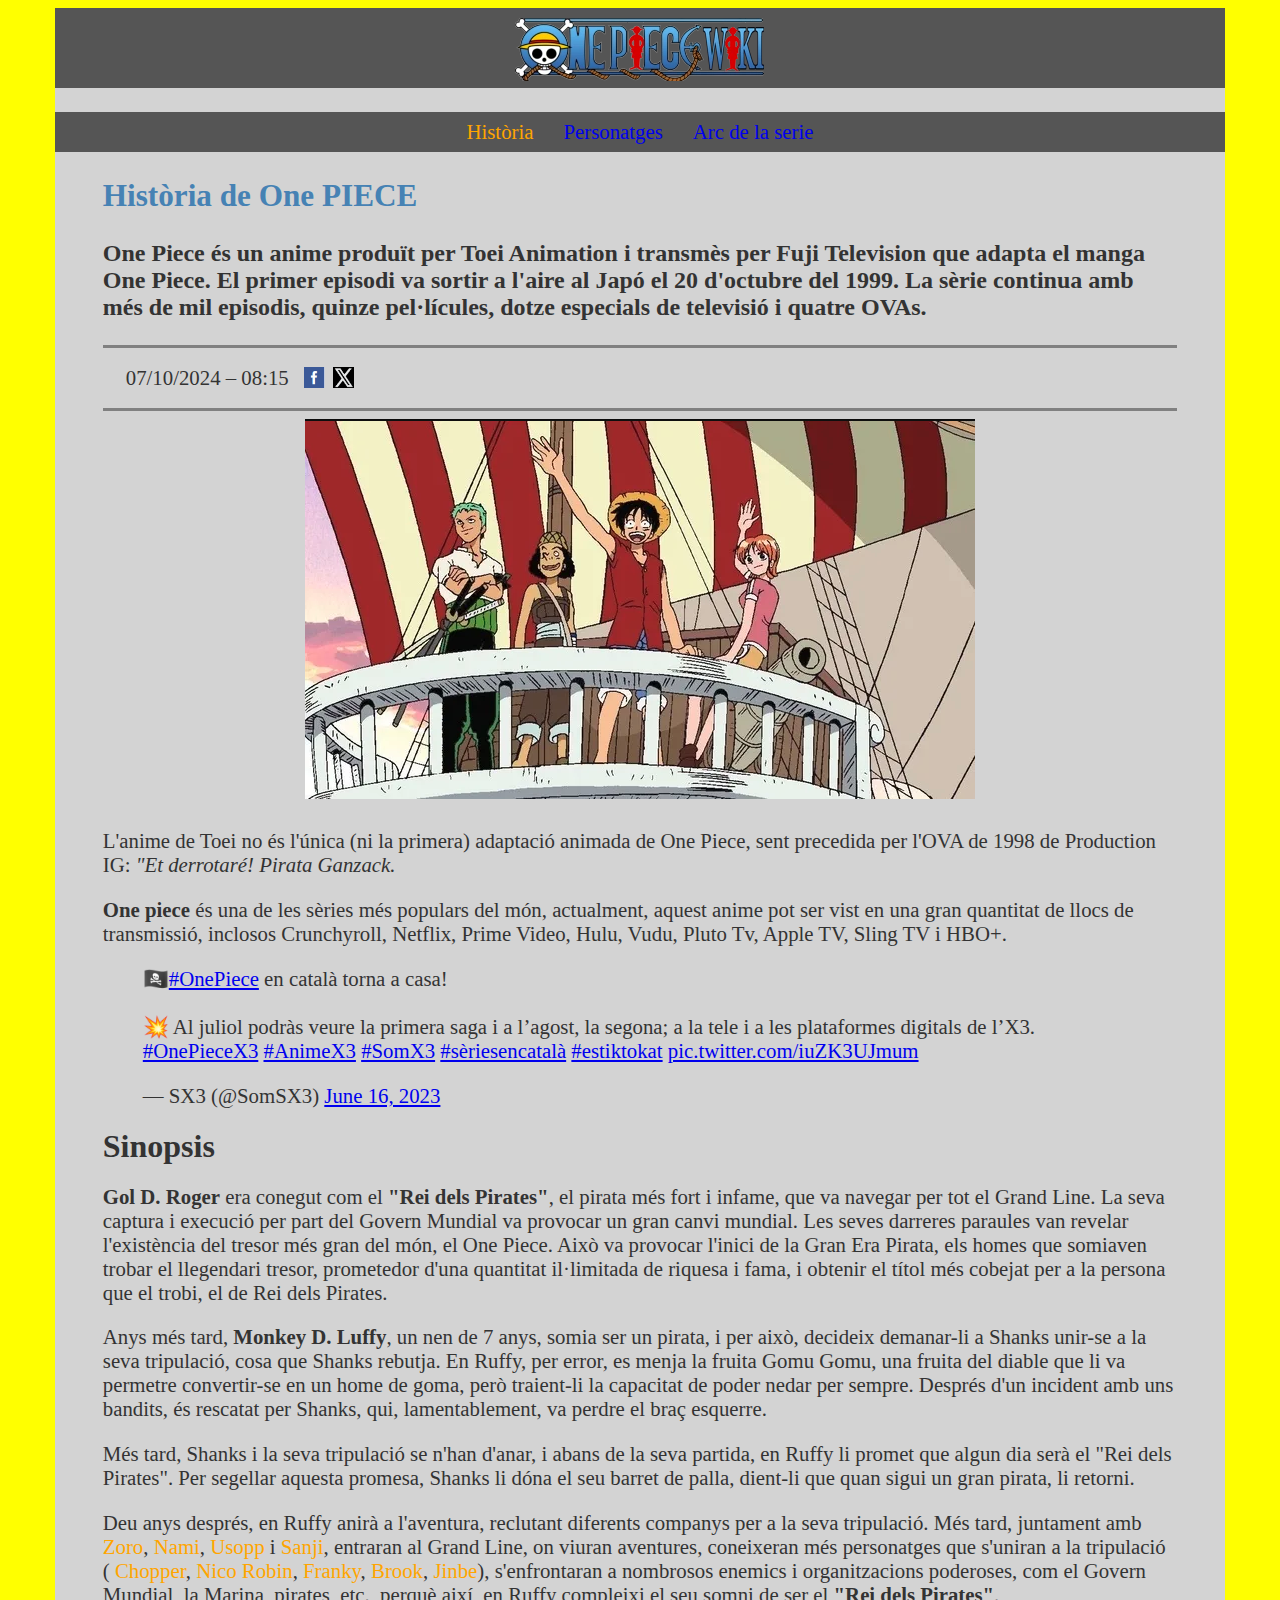
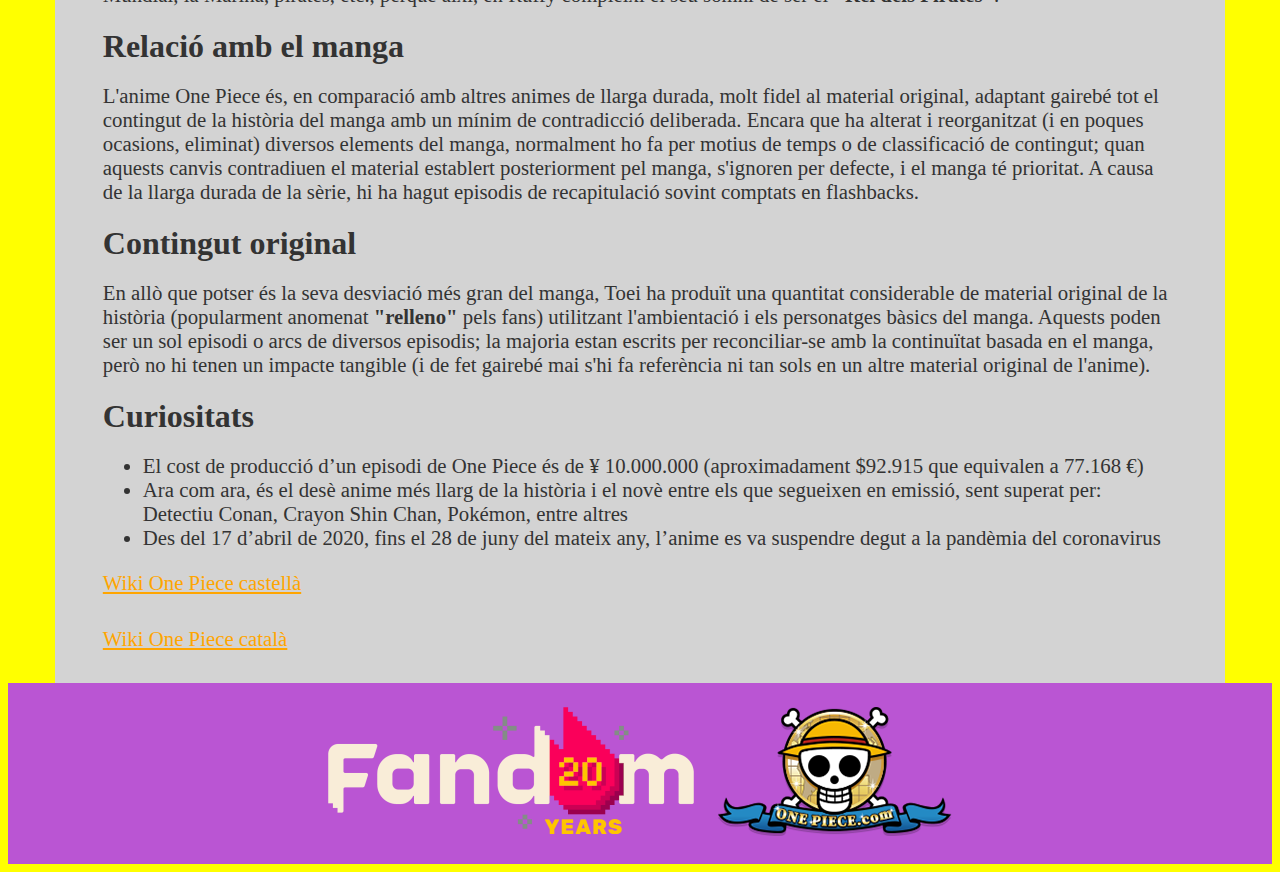
<file: A3/serie-historia.html>
<!DOCTYPE html>
<html lang="es">
<head>
    <meta charset="UTF-8">
    <meta name="author" content="Vlad Bobu">
    <meta name="description" content="Página sobre la historia y personajes de One Piece.">
    <meta name="keywords" content="One Piece, anime, manga, Luffy, Zoro, historia, personajes">
    <meta name="viewport" content="width=device-width, initial-scale=1.0">
    <link rel="stylesheet" href="css/estils.css">
    <title>One Piece-Historia</title>
</head>
<body>
    <div class="bodyg">
      <header class="header">
      <img src="img/Site-OnePiece_logo.webp" alt="One Piece logo">
      </header> 
        <nav>
          <div class="menu">
           <div class="titulo">Història</div>
           <div class="titulo"><a class="cambiarlink" href="serie-personatges.html">Personatges</a></div>
           <div class="titulo"><a class="cambiarlink" href="serie-llistat-arcs.html">Arc de la serie</a></div>
          </div>
        </nav> 
        <h2>Història de One PIECE</h2>
        <p class="bold">One Piece és un anime produït per Toei Animation i transmès per Fuji Television que adapta el manga One Piece. El primer episodi va sortir a l'aire al Japó el 20 d'octubre del 1999. La sèrie continua amb més de mil episodis, quinze pel·lícules, dotze especials de televisió i quatre OVAs.</p>
        <div class="linea">
        </div>
        <nav>
          <div class="menu2">
           <div class="titulo2">07/10/2024 – 08:15</div>
           <a href="https://www.facebook.com/">
           <img src="img/ico_facebook.png" class="iconos" alt="Logo Facebook">
           </a>
            <a href="https://x.com">
           <img src="img/ico_x.png" class="iconos" alt="Logo X">
           </a>
          </div>
        </nav> 
        <div class="linea">
        </div>
        <h3><img src="img/one_piece.png" alt="Imagen One Piece"> </h3>
        <p>L'anime de Toei no és l'única (ni la primera) adaptació animada de One Piece, sent precedida per l'OVA de 1998 de Production IG: <em>"Et derrotaré! Pirata Ganzack.</em></p>
        <p> <b>One piece</b> és una de les sèries més populars del món, actualment, aquest anime pot ser vist en una gran quantitat de llocs de transmissió, inclosos Crunchyroll, Netflix, Prime Video, Hulu, Vudu, Pluto Tv, Apple TV, Sling TV i HBO+.</p>
        <blockquote class="twitter-tweet"><p lang="ca" dir="ltr">🏴‍☠️<a href="https://twitter.com/hashtag/OnePiece?src=hash&amp;ref_src=twsrc%5Etfw">#OnePiece</a> en català torna a casa! <br><br>💥 Al juliol podràs veure la primera saga i a l’agost, la segona; a la tele i a les plataformes digitals de l’X3. <a href="https://twitter.com/hashtag/OnePieceX3?src=hash&amp;ref_src=twsrc%5Etfw">#OnePieceX3</a> <a href="https://twitter.com/hashtag/AnimeX3?src=hash&amp;ref_src=twsrc%5Etfw">#AnimeX3</a> <a href="https://twitter.com/hashtag/SomX3?src=hash&amp;ref_src=twsrc%5Etfw">#SomX3</a> <a href="https://twitter.com/hashtag/s%C3%A8riesencatal%C3%A0?src=hash&amp;ref_src=twsrc%5Etfw">#sèriesencatalà</a> <a href="https://twitter.com/hashtag/estiktokat?src=hash&amp;ref_src=twsrc%5Etfw">#estiktokat</a> <a href="https://t.co/iuZK3UJmum">pic.twitter.com/iuZK3UJmum</a></p>&mdash; SX3 (@SomSX3) <a href="https://twitter.com/SomSX3/status/1669702155274539009?ref_src=twsrc%5Etfw">June 16, 2023</a></blockquote> <script async src="https://platform.twitter.com/widgets.js" charset="utf-8"></script>
        <h4><b>Sinopsis</b></h4>
        <p><b>Gol D. Roger</b> era conegut com el <b>"Rei dels Pirates"</b>, el pirata més fort i infame, que va navegar per tot el Grand Line. La seva captura i execució per part del Govern Mundial va provocar un gran canvi mundial. Les seves darreres paraules van revelar l'existència del tresor més gran del món, el One Piece. Això va provocar l'inici de la Gran Era Pirata, els homes que somiaven trobar el llegendari tresor, prometedor d'una quantitat il·limitada de riquesa i fama, i obtenir el títol més cobejat per a la persona que el trobi, el de Rei dels Pirates.</p>
        <p>Anys més tard, <b>Monkey D. Luffy</b>, un nen de 7 anys, somia ser un pirata, i per això, decideix demanar-li a Shanks unir-se a la seva tripulació, cosa que Shanks rebutja. En Ruffy, per error, es menja la fruita Gomu Gomu, una fruita del diable que li va permetre convertir-se en un home de goma, però traient-li la capacitat de poder nedar per sempre. Després d'un incident amb uns bandits, és rescatat per Shanks, qui, lamentablement, va perdre el braç esquerre.</p>
        <p>Més tard, Shanks i la seva tripulació se n'han d'anar, i abans de la seva partida, en Ruffy li promet que algun dia serà el "Rei dels Pirates". Per segellar aquesta promesa, Shanks li dóna el seu barret de palla, dient-li que quan sigui un gran pirata, li retorni.</p>
        <p>Deu anys després, en Ruffy anirà a l'aventura, reclutant diferents companys per a la seva tripulació. Més tard, juntament amb<a class="linksp" href="serie-personatges.html#zoro"> Zoro</a>,<a class="linksp" href="serie-personatges.html#nami"> Nami</a>,<a class="linksp" href="serie-personatges.html#usopp"> Usopp</a> i <a class="linksp" href="serie-personatges.html#sanji"> Sanji</a>, entraran al Grand Line, on viuran aventures, coneixeran més personatges que s'uniran a la tripulació (<a class="linksp" href="serie-personatges.html#chopper"> Chopper</a>, <a class="linksp" href="serie-personatges.html#nico"> Nico Robin</a>, <a class="linksp" href="serie-personatges.html#franky"> Franky</a>, <a class="linksp" href="serie-personatges.html#brook"> Brook</a>, <a class="linksp" href="serie-personatges.html#nico"> Jinbe<a/>), s'enfrontaran a nombrosos enemics i organitzacions poderoses, com el Govern Mundial, la Marina, pirates, etc., perquè així, en Ruffy compleixi el seu somni de ser el <b>"Rei dels Pirates"</b>.</p>
        <h4><b>Relació amb el manga</b></h4>
        <p>L'anime One Piece és, en comparació amb altres animes de llarga durada, molt fidel al material original, adaptant gairebé tot el contingut de la història del manga amb un mínim de contradicció deliberada. Encara que ha alterat i reorganitzat (i en poques ocasions, eliminat) diversos elements del manga, normalment ho fa per motius de temps o de classificació de contingut; quan aquests canvis contradiuen el material establert posteriorment pel manga, s'ignoren per defecte, i el manga té prioritat. A causa de la llarga durada de la sèrie, hi ha hagut episodis de recapitulació sovint comptats en flashbacks.</p>
        <h4><b>Contingut original</b></h4>
        <p>En allò que potser és la seva desviació més gran del manga, Toei ha produït una quantitat considerable de material original de la història (popularment anomenat <b>"relleno"</b> pels fans) utilitzant l'ambientació i els personatges bàsics del manga. Aquests poden ser un sol episodi o arcs de diversos episodis; la majoria estan escrits per reconciliar-se amb la continuïtat basada en el manga, però no hi tenen un impacte tangible (i de fet gairebé mai s'hi fa referència ni tan sols en un altre material original de l'anime).</p>
        <h4><b>Curiositats</b></h4>
        <ul>
          <li>El cost de producció d’un episodi de One Piece és de ¥ 10.000.000 (aproximadament $92.915 que equivalen a 77.168 €) </li>
          <li>Ara com ara, és el desè anime més llarg de la història i el novè entre els que segueixen en emissió, sent superat per: Detectiu Conan, Crayon Shin Chan, Pokémon, entre altres </li>
          <li>Des del 17 d’abril de 2020, fins el 28 de juny del mateix any, l’anime es va suspendre degut a la pandèmia del coronavirus </li>
        </ul>
        <div><a href="https://onepiece.fandom.com/es/wiki/Portada" class="links">Wiki One Piece castellà</a></div>
        <div><a href="https://onepiece.fandom.com/ca/wiki/Portada" class="links">Wiki One Piece català</a></div> 
    </div>
<footer>
  <div class="footer">
  <div class="logofooter">
  <a href="https://fandom.com">
  <img src="img/fandom20-footer-logo.webp" alt="logo">
  </a>
  <a href="https://one-piece.com/index.html">
  <img src="img/logo_onepiece.png" alt="logo">
  </a>
  </div>
  </div>
  </footer>
</body>
</html>
</file>
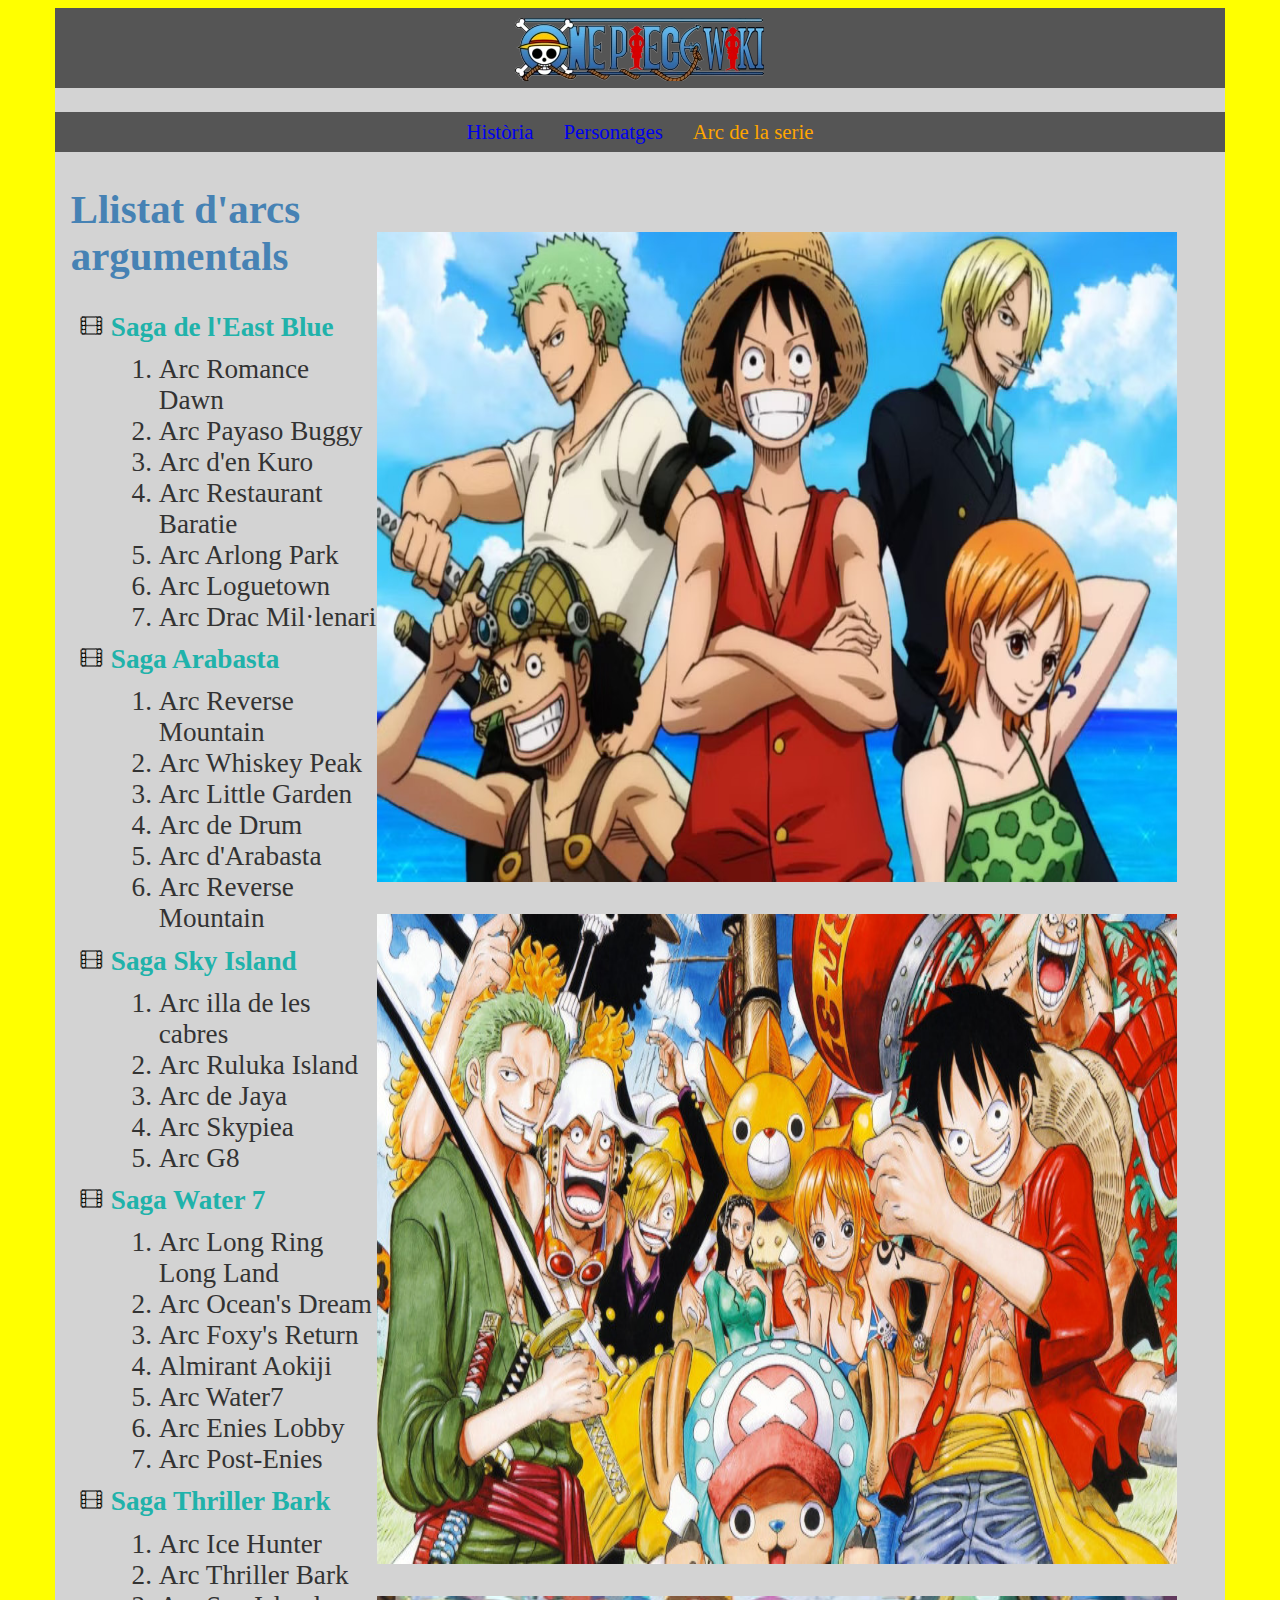
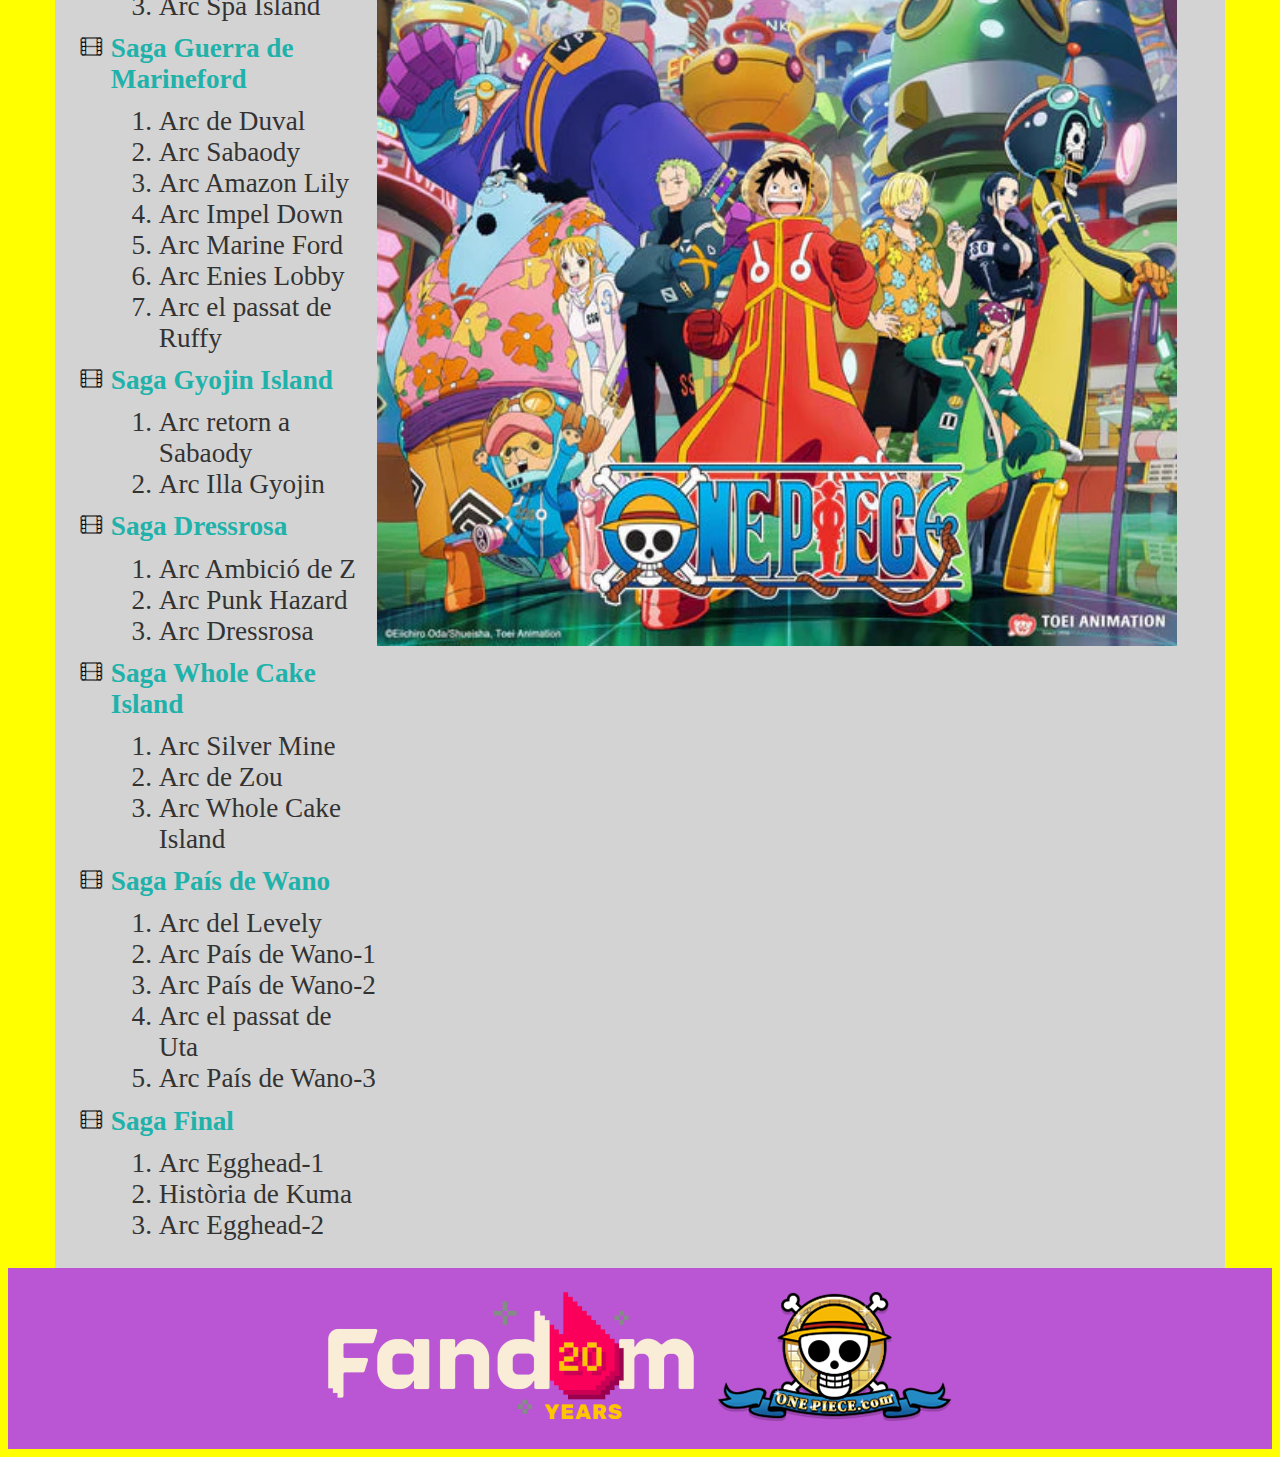
<file: A3/serie-llistat-arcs.html>
<!DOCTYPE html>
<html lang="es">
<head>
    <meta charset="UTF-8">
    <meta name="author" content="Vlad Bobu">
    <meta name="description" content="serie-llistat-arcs">
    <meta name="keywords" content="One Piece, anime, manga, Luffy, Zoro, historia, personajes, arcs, episodios">
    <meta name="viewport" content="width=device-width, initial-scale=1.0">
    <link rel="stylesheet" href="A2ex3.css">
    <title>One Piece</title>
</head>
<body>
    <div class="bodyg">
      <header class="header">
      <img src="img/Site-OnePiece_logo.webp" alt="One Piece logo">
      </header> 
        <nav>
          <div class="menu">
           <div class="titulo"><a class="cambiarlink" href="A2ex3.html">Història</a></div>
           <div class="titulo"><a class="cambiarlink" href="serie-personatges.html">Personatges</a></div>
           <div class="titulo">Arc de la serie</div>
          </div>
        </nav>
  <div class="columnas">
  <div class="left">
    <h2 class="titolarc">Llistat d'arcs argumentals</h2>
    <ul class="arcstitol">
      <li>Saga de l'East Blue </li> 
    </ul> 
      <ol class="listanum">
        <li>Arc Romance Dawn</li>
        <li>Arc Payaso Buggy </li>
        <li>Arc d'en Kuro  </li>
        <li>Arc Restaurant Baratie </li>
        <li>Arc Arlong Park  </li>
        <li>Arc Loguetown  </li>
        <li>Arc Drac Mil·lenari  </li>
      </ol>
     <ul class="arcstitol">
      <li>Saga Arabasta  </li> 
    </ul> 
      <ol class="listanum">
        <li>Arc Reverse Mountain </li>
        <li>Arc Whiskey Peak  </li>
        <li>Arc Little Garden  </li>
        <li>Arc de Drum  </li>
        <li>Arc d'Arabasta  </li>
        <li>Arc Reverse Mountain </li>
      </ol>
     <ul class="arcstitol">
      <li>Saga Sky Island </li> 
    </ul> 
      <ol class="listanum">
        <li>Arc illa de les cabres </li>
        <li>Arc Ruluka Island  </li>
        <li>Arc de Jaya  </li>
        <li>Arc Skypiea  </li>
        <li>Arc G8 </li>
      </ol> 
      <ul class="arcstitol">
      <li>Saga Water 7 </li> 
    </ul> 
      <ol class="listanum">
        <li>Arc Long Ring Long Land  </li>
        <li>Arc Ocean's Dream  </li>
        <li>Arc Foxy's Return  </li>
        <li>Almirant Aokiji  </li>
        <li>Arc Water7  </li>
        <li>Arc Enies Lobby  </li>
        <li>Arc Post-Enies  </li>
      </ol> 
      <ul class="arcstitol">
      <li>Saga Thriller Bark  </li> 
    </ul> 
      <ol class="listanum">
        <li>Arc Ice Hunter  </li>
        <li>Arc Thriller Bark  </li>
        <li>Arc Spa Island </li>
      </ol> 
      <ul class="arcstitol">
      <li>Saga Guerra de Marineford </li> 
    </ul> 
      <ol class="listanum">
        <li>Arc de Duval </li>
        <li>Arc Sabaody  </li>
        <li>Arc Amazon Lily  </li>
        <li>Arc Impel Down  </li>
        <li>Arc Marine Ford  </li>
        <li>Arc Enies Lobby  </li>
        <li>Arc el passat de Ruffy </li>
      </ol> 
      <ul class="arcstitol">
      <li>Saga Gyojin Island  </li> 
    </ul> 
      <ol class="listanum">
        <li>Arc retorn a Sabaody  </li>
        <li>Arc Illa Gyojin </li>
      </ol> 
      <ul class="arcstitol">
      <li>Saga  Dressrosa</li> 
    </ul> 
      <ol class="listanum">
        <li>Arc Ambició de Z  </li>
        <li>Arc Punk Hazard  </li>
        <li>Arc Dressrosa  </li>
      </ol> 
      <ul class="arcstitol">
      <li>Saga Whole Cake Island  </li> 
    </ul> 
      <ol class="listanum">
        <li>Arc Silver Mine  </li>
        <li>Arc de Zou   </li>
        <li>Arc Whole Cake Island  </li>
      </ol> 
      <ul class="arcstitol">
      <li>Saga País de Wano  </li> 
    </ul> 
      <ol class="listanum">
        <li>Arc del Levely </li>
        <li>Arc País de Wano-1 </li>
        <li>Arc País de Wano-2 </li>
        <li>Arc el passat de Uta </li>
        <li>Arc País de Wano-3  </li>
      </ol> 
      <ul class="arcstitol">
      <li>Saga Final </li> 
    </ul> 
      <ol class="listanum">
        <li>Arc Egghead-1 </li>
        <li>Història de Kuma </li>
        <li>Arc Egghead-2  </li>
      </ol> 
      
      
  </div>
  <div class="right">
    <img src="img/onepieceanime1.jpg" class="foto1" alt="One Piece anime">
    <img src="img/onepieceanime2.jpg" class="foto1" alt="One Piece anime">
    <img src="img/onepieceanime3.webp" class="foto1" alt="One Piece anime">
  </div>
  </div>
  </div>
  
</body>
<footer>
  <div class="footer">
  <div class="logofooter">
  <a href="https://fandom.com">
  <img src="img/fandom20-footer-logo.webp" alt="logo">
  </a>
  <a href="https://one-piece.com/index.html">
  <img src="img/logo_onepiece.png" alt="logo">
  </a>
  </div>
  </footer>
</html>
</file>
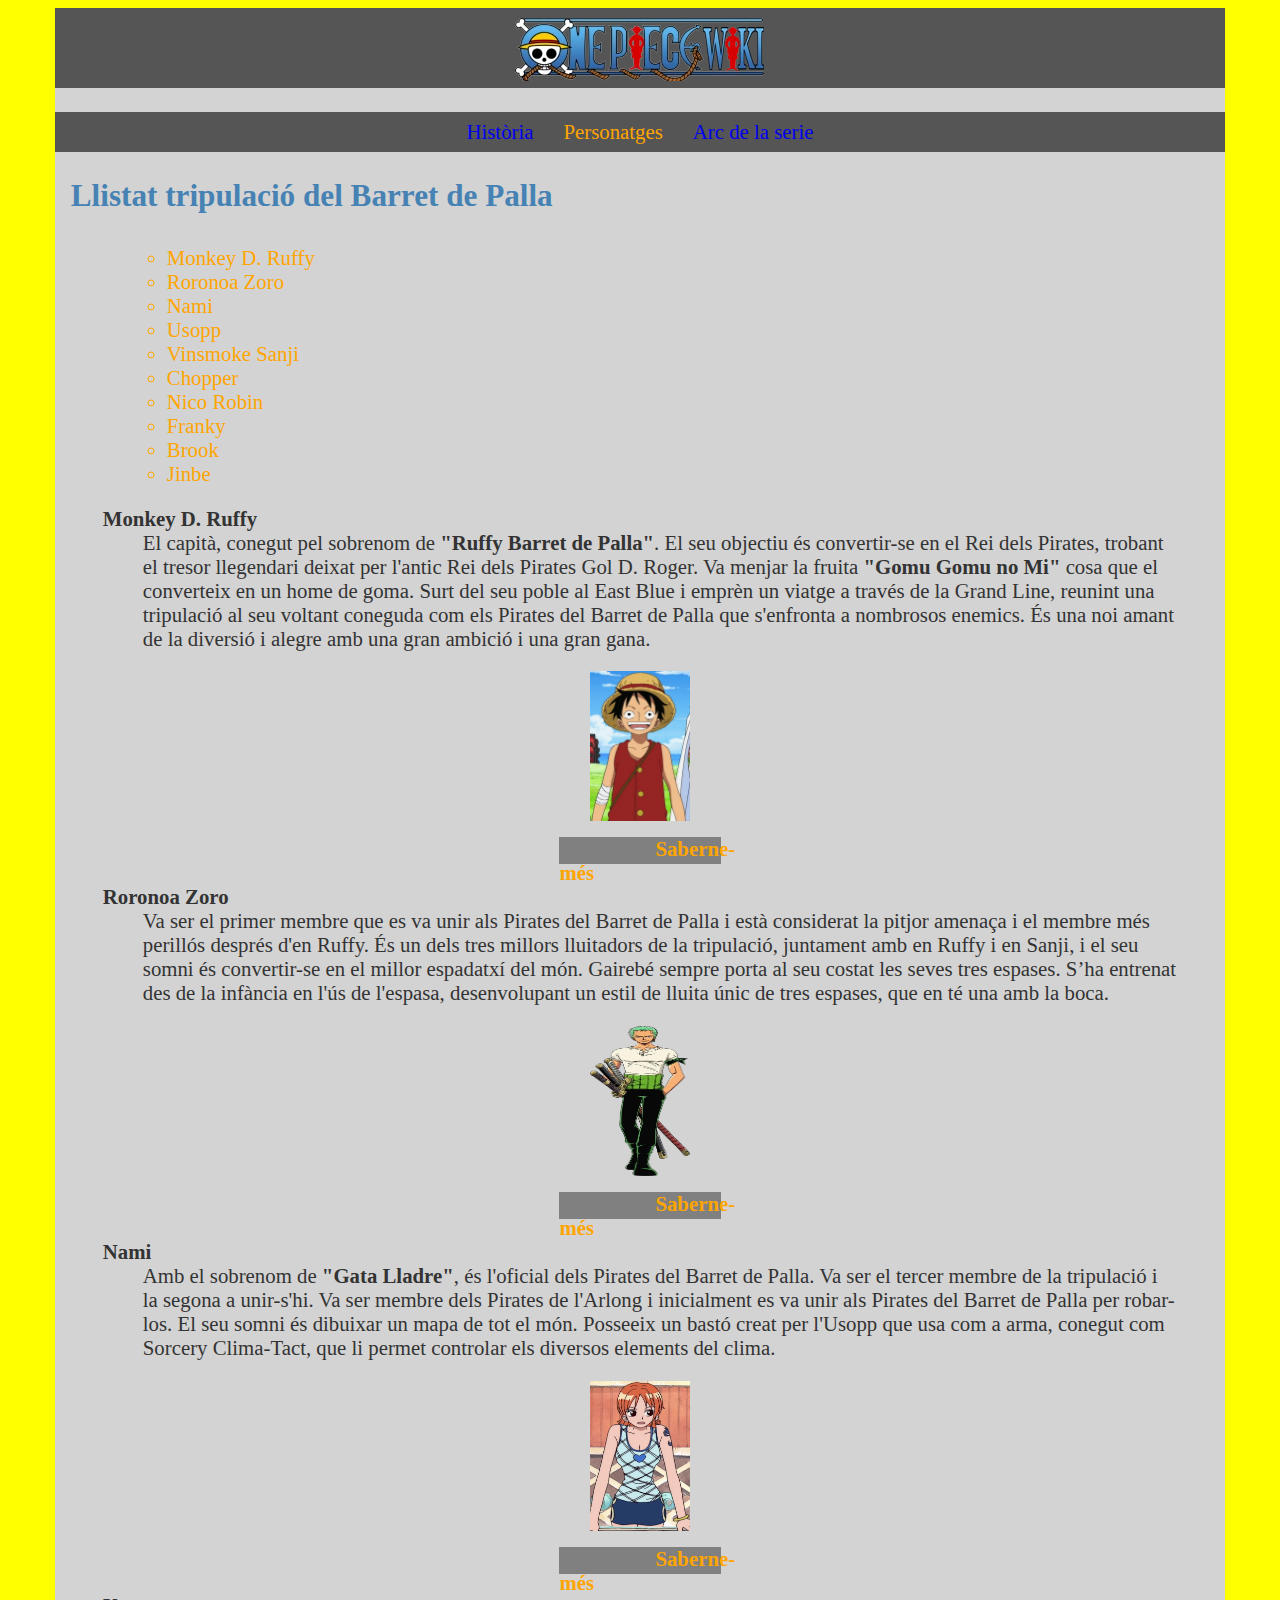
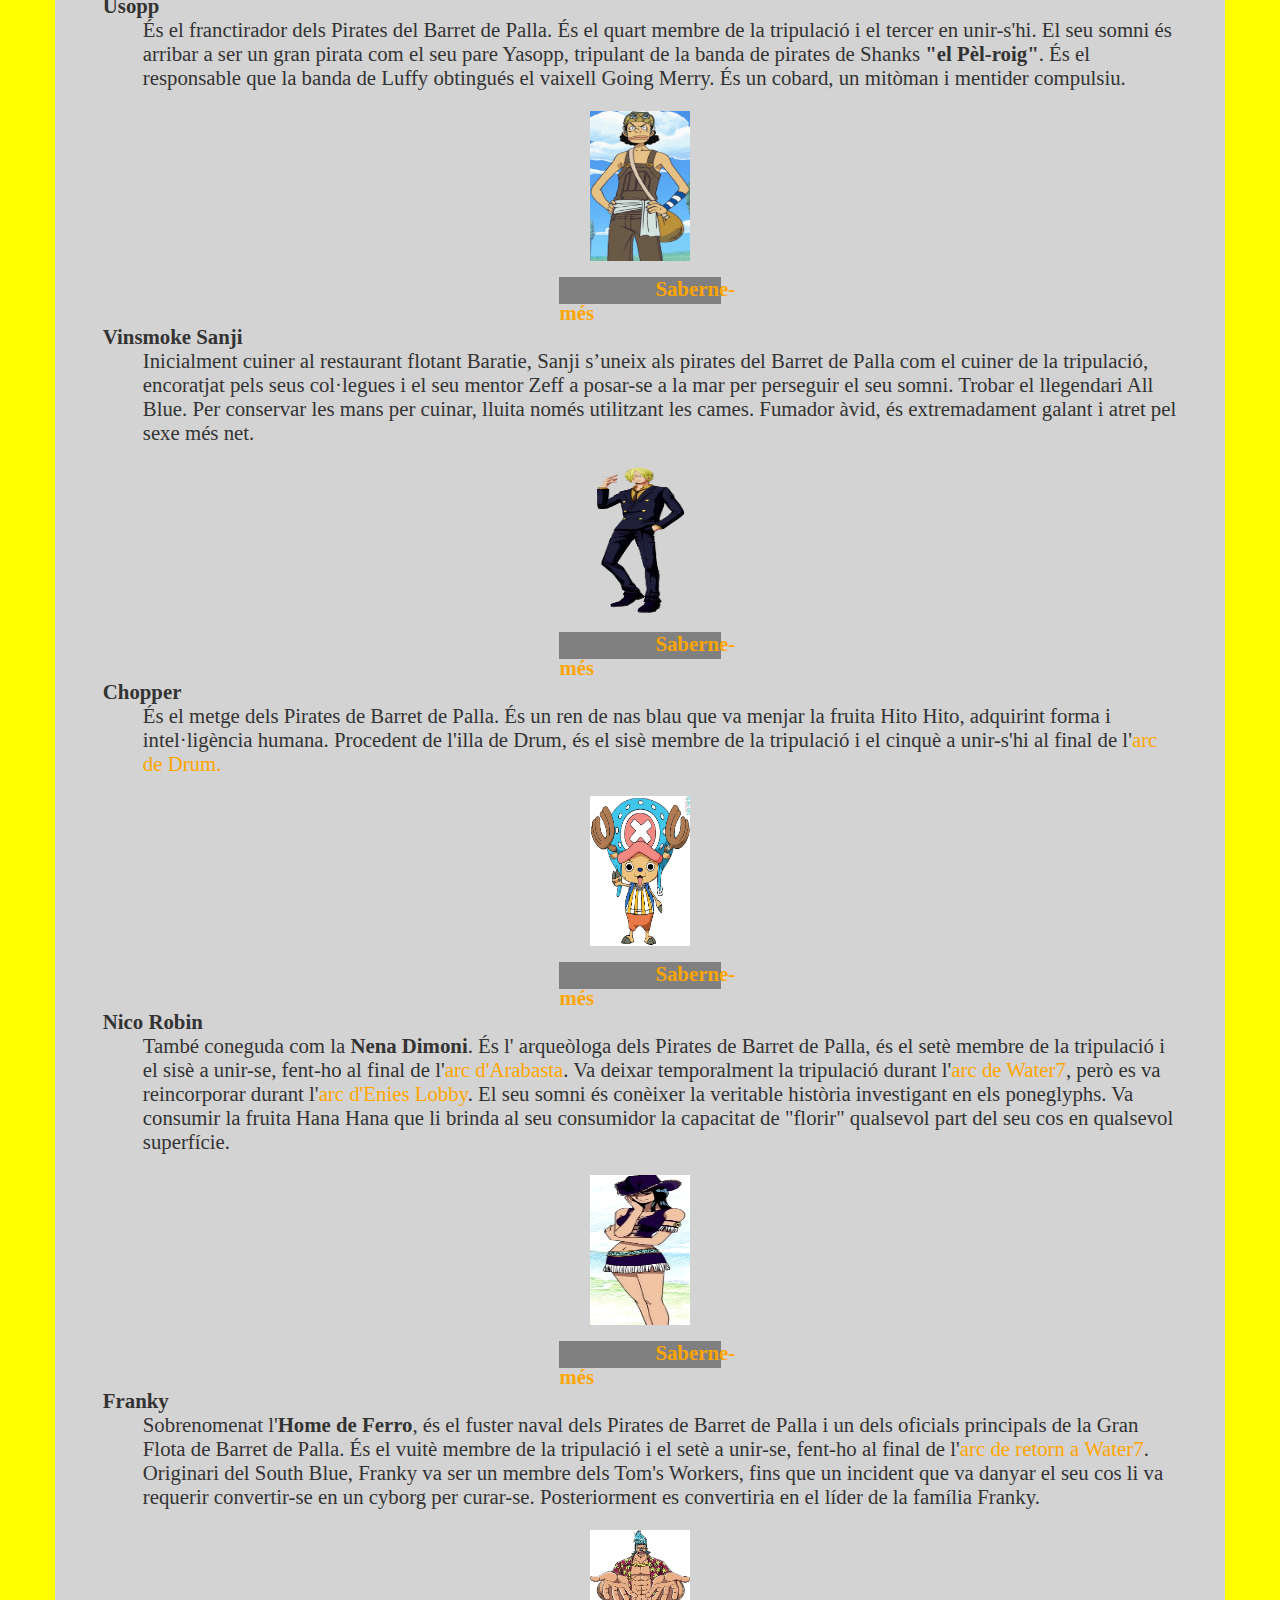
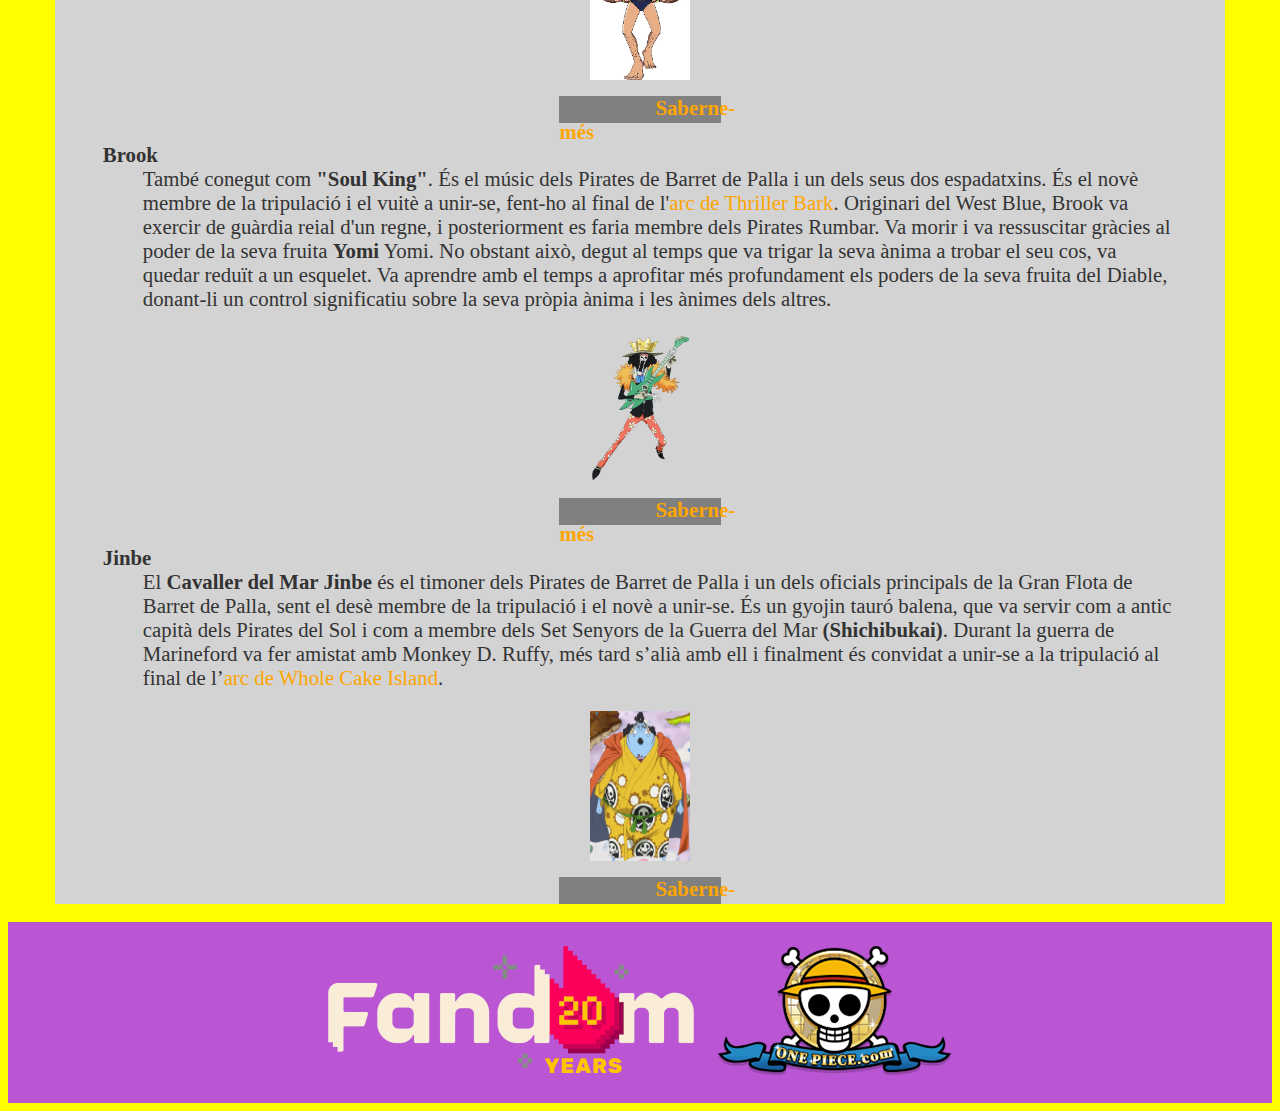
<file: A3/serie-personatges.html>
<!DOCTYPE html>
<html lang="es">
<head>
    <meta charset="UTF-8">
    <meta name="author" content="Vlad Bobu">
    <meta name="description" content="serie-llistat-arcs">
    <meta name="keywords" content="One Piece, anime, manga, Luffy, Zoro, historia, personajes, arcs, episodios">
    <meta name="viewport" content="width=device-width, initial-scale=1.0">
    <link rel="stylesheet" href="css/estils.css">
    <title>One Piece</title>
</head>
<body>
    <div class="bodyg">
      <header class="header">
        <img src="img/Site-OnePiece_logo.webp" alt="One Piece logo">
      </header> 
        <nav>
          <div class="menu">
           <div class="titulo"><a class="cambiarlink" href="serie-historia.html">Història</a></div>
           <div class="titulo">Personatges</div>
           <div class="titulo"><a class="cambiarlink" href="serie-llistat-arcs.html">Arc de la serie</a></div>
          </div>
        </nav>
      <h2 class="titolarc">Llistat tripulació del Barret de Palla</h2>
      <ul> 
        <ol class="listapersonajes">
          <li><a class ="linksp" href="#ruffy">Monkey D. Ruffy</a></li>
          <li><a class ="linksp" href="#zoro">Roronoa Zoro </a></li>
          <li><a class ="linksp" href="#nami">Nami </a></li>
          <li><a class ="linksp" href="#usopp">Usopp</a></li>
          <li><a class ="linksp" href="#sanji">Vinsmoke Sanji</a></li>
          <li><a class ="linksp" href="#chopper">Chopper </a></li>
          <li><a class ="linksp" href="#nico">Nico Robin</a></li>
          <li><a class ="linksp" href="#franky">Franky</a></li>
          <li><a class ="linksp" href="#brook">Brook</a></li>
          <li><a class ="linksp" href="#jinbe">Jinbe</a></li>
        </ol>
        </ul>
      <dl class="personajes">  
      <dt id="ruffy"><b>Monkey D. Ruffy</b></dt>
      <dd>El capità, conegut pel sobrenom de <b>"Ruffy Barret de Palla"</b>. El seu objectiu és convertir-se en el Rei dels Pirates, trobant el tresor llegendari deixat per l'antic Rei dels Pirates Gol D. Roger. Va menjar la fruita <b>"Gomu Gomu no Mi"</b> cosa que el converteix en un home de goma. Surt del seu poble al East Blue i emprèn un viatge a través de la Grand Line, reunint una tripulació al seu voltant coneguda com els Pirates del Barret de Palla que s'enfronta a nombrosos enemics. És una noi amant de la diversió i alegre amb una gran ambició i una gran gana.</dd>
        </dl>
        <div class="fotopersonaje">
        <img src="img/Ruffy_abans_Timeskip.webp" alt="logo">
        </div>
        
        <div class="linea2"><a class="sabernemes" href="https://onepiece.fandom.com/es/wiki/Monkey_D._Luffy">Saberne-més</a></div>
        
    <dl class="personajes">  
      <dt id="zoro"><b>Roronoa Zoro</b></dt>
        <dd>Va ser el primer membre que es va unir als Pirates del Barret de Palla i està considerat la pitjor amenaça i el membre més perillós després d'en Ruffy. És un dels tres millors lluitadors de la tripulació, juntament amb en Ruffy i en Sanji, i el seu somni és convertir-se en el millor espadatxí del món. Gairebé sempre porta al seu costat les seves tres espases. S’ha entrenat des de la infància en l'ús de l'espasa, desenvolupant un estil de lluita únic de tres espases, que en té una amb la boca.</dd>
    </dl>
    <div class="fotopersonaje">
      <img src="img/Zoro's_Common_Outfit.webp" alt="logo">
    </div>
    <div class="linea2"><a class="sabernemes" href="https://onepiece.fandom.com/es/wiki/Roronoa_Zoro">Saberne-més</a></div>
      
    <dl class="personajes">  
      <dt id="nami"><b>Nami</b></dt>
        <dd>Amb el sobrenom de <b>"Gata Lladre"</b>, és l'oficial dels Pirates del Barret de Palla. Va ser el tercer membre de la tripulació i la segona a unir-s'hi. Va ser membre dels Pirates de l'Arlong i inicialment es va unir als Pirates del Barret de Palla per robar-los. El seu somni és dibuixar un mapa de tot el món. Posseeix un bastó creat per l'Usopp que usa com a arma, conegut com Sorcery Clima-Tact, que li permet controlar els diversos elements del clima. </dd>
    </dl>
    <div class="fotopersonaje">
       <img src="img/Nami's_Reverse_Mountain_Outfit.webp" alt="logo">
    </div>
    <div class="linea2"><a class="sabernemes" href="https://onepiece.fandom.com/es/wiki/Nami">Saberne-més</a></div>
      
    <dl class="personajes">  
      <dt id="usopp"><b>Usopp</b></dt>
        <dd>És el franctirador dels Pirates del Barret de Palla. És el quart membre de la tripulació i el tercer en unir-s'hi. El seu somni és arribar a ser un gran pirata com el seu pare Yasopp, tripulant de la banda de pirates de Shanks<b> "el Pèl-roig"</b>. És el responsable que la banda de Luffy obtingués el vaixell Going Merry. És un cobard, un mitòman i mentider compulsiu.</dd>
    </dl>
    <div class="fotopersonaje">
      <img src="img/Usopp_Anime_Pre_Timeskip_Infobox.webp" alt="logo">
    </div>
    <div class="linea2"><a class="sabernemes" href="https://onepiece.fandom.com/es/wiki/Usopp">Saberne-més</a></div>
      
    <dl class="personajes">  
      <dt id="sanji"><b>Vinsmoke Sanji</b></dt>
        <dd>Inicialment cuiner al restaurant flotant Baratie, Sanji s’uneix als pirates del Barret de Palla com el cuiner de la tripulació, encoratjat pels seus col·legues i el seu mentor Zeff a posar-se a la mar per perseguir el seu somni. Trobar el llegendari All Blue. Per conservar les mans per cuinar, lluita només utilitzant les cames. Fumador àvid, és extremadament galant i atret pel sexe més net. </dd>
    </dl>
    <div class="fotopersonaje">
      <img src="img/Sanji_Post-Timeskip.webp" alt="logo">
    </div>
    <div class="linea2"><a class="sabernemes" href="https://onepiece.fandom.com/es/wiki/Sanji">Saberne-més</a></div>
  
    <dl class="personajes">  
      <dt id="chopper"><b>Chopper</b></dt>
        <dd>És el metge dels Pirates de Barret de Palla. És un ren de nas blau que va menjar la fruita Hito Hito, adquirint forma i intel·ligència humana. Procedent de l'illa de Drum, és el sisè membre de la tripulació i el cinquè a unir-s'hi al final de l'<a class="linksp"href="https://onepiece.fandom.com/es/wiki/Arco_de_la_isla_de_Drum">arc de Drum. </dd>
    </dl>
    <div class="fotopersonaje">
      <img src="img/Chopper.jpg" alt="logo">
    </div>
    <div class="linea2"><a class="sabernemes" href="https://onepiece.fandom.com/es/wiki/Tony_Tony_Chopper">Saberne-més</a></div> 
  
    <dl class="personajes">  
      <dt id="nico"><b>Nico Robin</b></dt>
        <dd>També coneguda com la <b>Nena Dimoni</b>. És l' arqueòloga dels Pirates de Barret de Palla, és el setè membre de la tripulació i el sisè a unir-se, fent-ho al final de l'<a class="linksp"href="https://onepiece.fandom.com/es/wiki/Arco_de_Arabasta">arc d'Arabasta</a>. Va deixar temporalment la tripulació durant l'<a class="linksp"href="https://onepiece.fandom.com/es/wiki/Arco_de_Water_7">arc de Water7</a>, però es va reincorporar durant l'<a class="linksp"href="https://onepiece.fandom.com/es/wiki/Arco_de_Enies_Lobby">arc d'Enies Lobby</a>. El seu somni és conèixer la veritable història investigant en els poneglyphs. Va consumir la fruita Hana Hana que li brinda al seu consumidor la capacitat de "florir" qualsevol part del seu cos en qualsevol superfície. </dd>
    </dl>
    <div class="fotopersonaje">
      <img src="img/Nico_Robin_Anime_Infobox.webp" alt="logo">
    </div>
    <div class="linea2"><a class="sabernemes" href="https://onepiece.fandom.com/es/wiki/Nico_Robin">Saberne-més</a></div>
    
   <dl class="personajes">  
      <dt id="franky"><b>Franky</b></dt>
        <dd>Sobrenomenat l'<b>Home de Ferro</b>, és el fuster naval dels Pirates de Barret de Palla i un dels oficials principals de la Gran Flota de Barret de Palla. És el vuitè membre de la tripulació i el setè a unir-se, fent-ho al final de l'<a class="linksp"href="https://onepiece.fandom.com/es/wiki/Arco_del_regreso_a_Water_7">arc de retorn a Water7</a>. Originari del South Blue, Franky va ser un membre dels Tom's Workers, fins que un incident que va danyar el seu cos li va requerir convertir-se en un cyborg per curar-se. Posteriorment es convertiria en el líder de la família Franky. </dd>
    </dl>
    <div class="fotopersonaje">
      <img src="img/Franky_OnePiece.webp" alt="logo">
    </div>
    <div class="linea2"><a class="sabernemes" href="https://onepiece.fandom.com/es/wiki/Franky">Saberne-més</a></div>
    
      <dl class="personajes">  
      <dt id="brook"><b>Brook</b></dt>
        <dd>També conegut com <b>"Soul King"</b>. És el músic dels Pirates de Barret de Palla i un dels seus dos espadatxins. És el novè membre de la tripulació i el vuitè a unir-se, fent-ho al final de l'<a class="linksp"href="https://onepiece.fandom.com/es/wiki/Arco_de_Thriller_Bark">arc de Thriller Bark</a>. Originari del West Blue, Brook va exercir de guàrdia reial d'un regne, i posteriorment es faria membre dels Pirates Rumbar. Va morir i va ressuscitar gràcies al poder de la seva fruita <b>Yomi</b> Yomi. No obstant això, degut al temps que va trigar la seva ànima a trobar el seu cos, va quedar reduït a un esquelet. Va aprendre amb el temps a aprofitar més profundament els poders de la seva fruita del Diable, donant-li un control significatiu sobre la seva pròpia ànima i les ànimes dels altres. </dd>
    </dl>
    <div class="fotopersonaje">
      <img src="img/Brook.webp" alt="logo">
    </div>
    <div class="linea2"><a class="sabernemes" href="https://onepiece.fandom.com/es/wiki/Brook">Saberne-més</a></div>
    
      <dl class="personajes">  
      <dt id="jinbe"><b>Jinbe</b></dt>
        <dd>El <b>Cavaller del Mar Jinbe</b> és el timoner dels Pirates de Barret de Palla i un dels oficials principals de la Gran Flota de Barret de Palla, sent el desè membre de la tripulació i el novè a unir-se. És un gyojin tauró balena, que va servir com a antic capità dels Pirates del Sol i com a membre dels Set Senyors de la Guerra del Mar <b>(Shichibukai)</b>. Durant la guerra de Marineford va fer amistat amb Monkey D. Ruffy, més tard s’alià amb ell i finalment és convidat a unir-se a la tripulació al final de l’<a class="linksp"href="https://onepiece.fandom.com/es/wiki/Whole_Cake_Island">arc de Whole Cake Island</a>.</dd>
    </dl>
    <div class="fotopersonaje">
      <img src="img/Jinbe_Anime_Dos_A_os_Despu_s_Infobox.webp" alt="logo">
    </div>
    <div class="linea2"><a class="sabernemes" href="https://onepiece.fandom.com/es/wiki/Jinbe">Saberne-més</a></div>
  
  </div>
</body>
<br>
<footer>
  <div class="footer">
  <div class="logofooter">
    <a href="https://fandom.com">
    <img src="img/fandom20-footer-logo.webp" alt="logo">
    </a>
    <a href="https://one-piece.com/index.html">
    <img src="img/logo_onepiece.png" alt="logo">
     </a>
  </div>
  </footer>
</html>
</file>
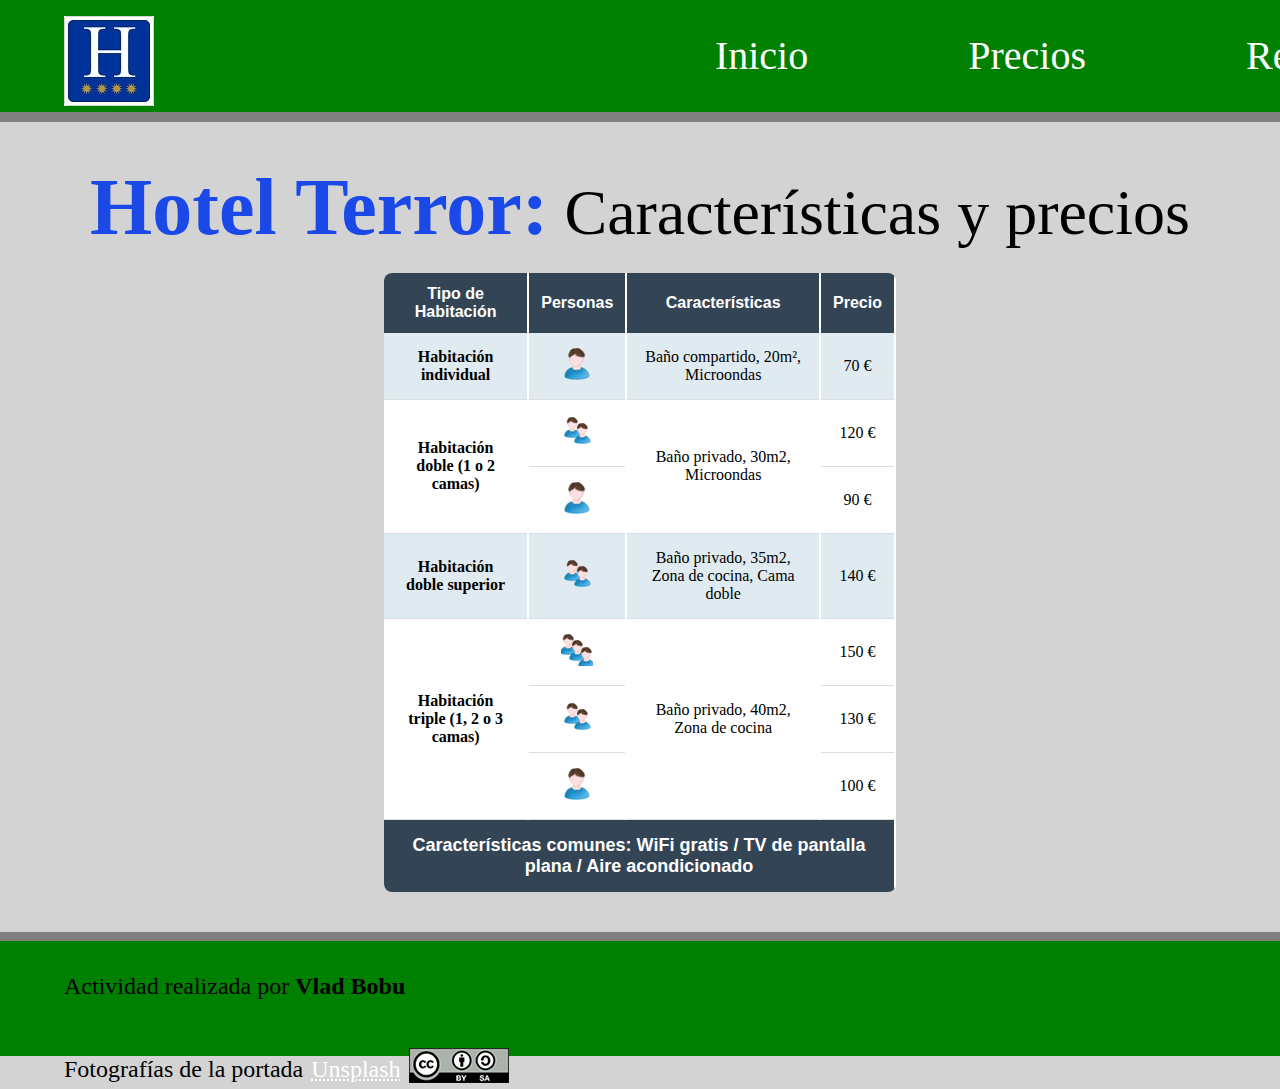
<file: A4/precios.html>
<!DOCTYPE html>
<html lang="es">
<head>
    <meta charset="UTF-8">
    <meta name="author" content="Vlad Bobu">
    <meta name="description" content="Hotel Terror Precios">
    <meta name="keywords" content="Hotel, terror,cuatro,estrellas,precios">
    <meta name="viewport" content="width=device-width, initial-scale=1.0">
    <link rel="stylesheet" href="css/estils.css">
    <title>Hotel Terror Precios</title>
</head>
<body>
<div class="header">
  <a class="fotohotel" href="index.html">
  <img class="fotohotel" src="img/estrelles.jpg" alt="logo hotel">
  </a>
  <nav>
    <div class="menu">
    <div class="titulo1">
    <a href="index.html">Inicio</a>
    </div>
    <div class="titulo2">
    <a href="precios.html">Precios</a>
    </div>
    <div class="titulo3">
    <a href="reserva.html">Reserva</a> 
    </div> 
</div>
  </nav> 
</div>
<div class="linea">
</div>
<div class ="bodyprecio">
<h1><span>Hotel Terror:</span> Características y precios</h1>
<table>
    <tr>
        <th><b>Tipo de Habitación</b></th>
        <th><b>Personas</b></th>
        <th><b>Características</b></th>
        <th><b>Precio</b></th>
    </tr>

    <tr>
        <td><b>Habitación individual</b></td>
        <td>
            <img src="img/individual.png" class="icono-persona" alt="persona">
        </td>
        <td>Baño compartido, 20m², Microondas</td>
        <td>70 €</td>
    </tr>

    <tr>
    <td rowspan="2"><b>Habitación doble (1 o 2 camas)</b></td>
    <td>
    <img src="img/doble.png" class="icono-persona" alt="persona">
    </td>
    <td rowspan="2">Baño privado, 30m2, Microondas</td>
    <td>120 €</td>
    </tr>
    <tr>
    <td>
    <img src="img/individual.png" class="icono-persona" alt="persona">
    </td>
  
    <td>90 €</td>
</tr>

    <tr>
        <td><b>Habitación doble superior</b></td>
        <td>
        <img src="img/doble.png" class="icono-persona" alt="persona">
        </td>
        <td>Baño privado, 35m2, Zona de cocina, Cama doble</td>
        <td>140 €</td>
    </tr>

  <tr>
    <td rowspan="3"><b>Habitación triple (1, 2 o 3 camas)</b></td>

    <td>
    <img src="img/triple.png" class="icono-persona" alt="persona">
    </td>
    <td rowspan="3">Baño privado, 40m2, Zona de cocina</td>
    <td>150 €</td>
</tr>

<tr>
    <td>
    <img src="img/doble.png" class="icono-persona" alt="persona">
    </td>
    <td>130 €</td>
</tr>
<tr>
    <td>
    <img src="img/individual.png" class="icono-persona" alt="persona">
    </td>
    <td>100 €</td>
</tr>

<tr>
    <td colspan="4" class="filafinal">Características comunes: WiFi gratis / TV de pantalla plana / Aire acondicionado</td>
</tr>


</table>






</div>
<div class="linea">
</div>
<footer>
<p class="Textofooter">Actividad realizada por&nbsp;<b>Vlad Bobu</b></p>
<div>
<nav>
    <div class="menu2">
    <div class="textofooter3"> Fotografías de la portada</div>
    <a href="https://unsplash.com/" class="textofooter2">Unsplash</a>  
     <a class="iconos" href="https://creativecommons.org/licenses/by-sa/4.0/legalcode.en">
      <img src="img/creative-commons.png"  alt="Logo X">
      </a>
    </div>
</nav> 

</footer>
</body>


</html>
</file>
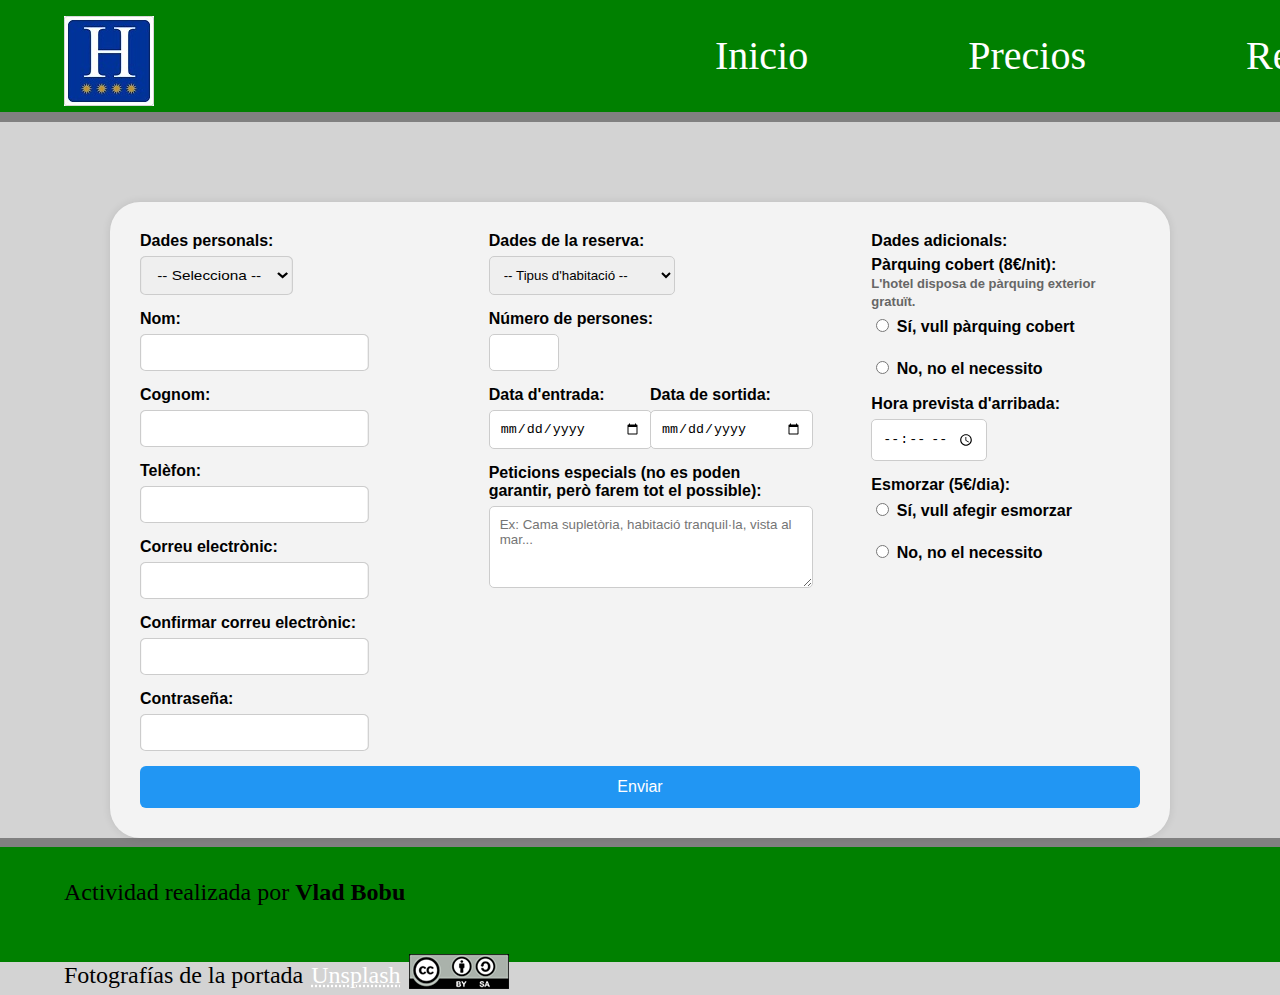
<file: A4/reserva.html>
<!DOCTYPE html>
<html lang="es">
<head>
    <meta charset="UTF-8">
    <meta name="author" content="Vlad Bobu">
    <meta name="description" content="Hotel Terror Precios">
    <meta name="keywords" content="Hotel, terror,cuatro,estrellas,reservas">
    <meta name="viewport" content="width=device-width, initial-scale=1.0">
    <link rel="stylesheet" href="css/estils.css">
    <title>Hotel Terror Reservas</title>
</head>
<body>
<div class="header">
  <a class="fotohotel" href="index.html">
  <img class="fotohotel" src="img/estrelles.jpg" alt="logo hotel">
  </a>
 <nav>
    <div class="menu">
    <div class="titulo1">
    <a href="index.html">Inicio</a>
    </div>
    <div class="titulo2">
    <a href="precios.html">Precios</a>
    </div>
    <div class="titulo3">
    <a href="reserva.html">Reserva</a> 
    </div> 
</div>
  </nav> 
</div>
<div class="linea">
</div>
<div class ="bodyprecio">

<form action="#" method="POST" class="form">

  <div class="row">
    
  
   <div class="col">
  <label for="tratar">Dades personals:</label>
  <select id="tratar" name="tratar" required>
    <option value="">-- Selecciona --</option>
    <option value="sr">Sr.</option>
    <option value="sra">Sra.</option>
    <option value="srta">Srta.</option>
  </select>

      <label for="nom">Nom:</label>
      <input type="text" id="nom" name="nom" required>

      <label for="cognom">Cognom:</label>
      <input type="text" id="cognom" name="cognom" required>
      
      <label for="telefon">Telèfon:</label>
      <input type="text" id="telefon" name="telefon" required>

      <label for="email">Correu electrònic:</label>
      <input type="email" id="email" name="email" required>

      <label for="confirmar_email">Confirmar correu electrònic:</label>
      <input type="email" id="confirmar_email" name="confirmar_email" required>
      
      <label for="clave">Contraseña:</label>
      <input type="password" id="clave" name="clave" required>
    </div>

    
    <div class="col">
  <label for="tipohabitacio">Dades de la reserva:</label>
  <select id="tipohabitacio" name="tipohabitacio" required>
    <option value="">-- Tipus d'habitació --</option>
    <option value="sr">Habitació individual</option>
    <option value="sra">Habitació doble</option>
    <option value="srta">Habitació doble superior</option>
    <option value="srtaa">Habitació triple</option>
  </select>
      
      <label for="persones">Número de persones:</label>
    <input type="number" id="persones" name="persones" min="1" max="20" required style="appearance:none;">
    
<div class="dates-group">
  <div>
    <label for="dataEntrada">Data d'entrada:</label>
    <input type="date" id="dataEntrada" name="dataEntrada" required>
  </div>

  <div>
    <label for="dataSortida">Data de sortida:</label>
    <input type="date" id="dataSortida" name="dataSortida" required>
  </div>
</div>

<label for="peticions">Peticions especials (no es poden garantir, però farem tot el possible):</label>
<textarea id="peticions" name="peticions" rows="4" placeholder="Ex: Cama supletòria, habitació tranquil·la, vista al mar..."></textarea>

</div>

<div class="col">
<label for="opcion">Dades adicionals:</label>

<label>Pàrquing cobert (8€/nit):<br>
  <small>L'hotel disposa de pàrquing exterior gratuït.</small>
</label>

<div class="parking-options">
  <label>
    <input type="radio" name="parkingCobert" value="si" required>
    Sí, vull pàrquing cobert
  </label>

  <label>
    <input type="radio" name="parkingCobert" value="no" required>
    No, no el necessito
  </label>
</div>

<label for="horaArribada">Hora prevista d'arribada:</label>
<input type="time" id="horaArribada" name="horaArribada" required>

<label>Esmorzar (5€/dia):</label>

<div class="esmorzar-options">
  <label>
    <input type="radio" name="esmorzar" value="si" required>
    Sí, vull afegir esmorzar
  </label>

  <label>
    <input type="radio" name="esmorzar" value="no" required>
    No, no el necessito
  </label>
</div>




</div>
  </div>

  <button type="submit">Enviar</button>

</form>




</div>
<div class="linea">
</div>
<footer>
  <p class="Textofooter">Actividad realizada por&nbsp;<b>Vlad Bobu</b></p>

  <div>
    <nav>
      <div class="menu2">
        <div class="textofooter3"> Fotografías de la portada</div>
        <a href="https://unsplash.com/" class="textofooter2">Unsplash</a>  
        <a class="iconos" href="https://creativecommons.org/licenses/by-sa/4.0/legalcode.en">
          <img src="img/creative-commons.png" alt="Logo X">
        </a>
      </div>
    </nav>
  </div>

</footer>

<script>
document.getElementById("dataSortida").addEventListener("change", function () {
    let entrada = document.getElementById("dataEntrada").value;
    let sortida = document.getElementById("dataSortida").value;

    if (entrada && sortida && sortida <= entrada) {
        alert("La data de sortida ha de ser posterior a la data d'entrada.");
        this.value = "";  
    }
});
</script>

</body>


</html>
</file>
<file: A4/css/estils.css>
body{   
 background-color:lightgrey;
  margin: 0;
}
.fotofondo{
  height:87%;
  background-size:cover;
  background-image: url('../img/casa_encantada.jpg' );
  background-repeat: no-repeat;
  
  min-height: 73.1vh;
}
.header{
  display:flex;
  background-color:green;
  width:100%;
  height:7rem;
  
}
.fotohotel{
  margin-top:0.5rem;
  margin-bottom:0.5rem;
  margin-left: 2rem;
}
.menu{
  position: relative;
  left: 85%;                
  gap: 10rem;
  display: flex;
  margin-top: 2rem;
  font-size:2.5rem;
}
.titulo1 a:link{
  color:white;
  text-decoration: none;
}
.titulo1 a:hover{
  color:black;
  text-decoration:underline;
  cursor:pointer;
}
.titulo1 a:visited{
  color: white;  
}
.titulo2 a:link{
  color:white;
  text-decoration: none;
}
.titulo2 a:hover{
  color:black;
  text-decoration:underline;
  cursor:pointer;
}
.titulo2 a:visited{
  color: white;  
}
.titulo3 a:link{
  color:white;
  text-decoration: none;
}
.titulo3 a:hover{
  color:black;
  text-decoration:underline;
  cursor:pointer;
}
.titulo3 a:visited{
  color: white;  
}
.linea{
  background-color:grey;
  width:100%;
  height:0.6rem;
}
.letraroja1{
  display:flex;
  color:red;
  font-size:5rem;
  margin-left: 5rem;
  margin-top: 0rem;
  font-weight: bold;
}
.letraroja2 {
  display:flex;
  color:red;
  font-size:3rem;
  margin-left: 5rem;
  margin-top: 2vw;   
  font-weight: bold;
}

footer{
  display:flex;
   flex-direction: column;
  background-color:green;
  bottom:0;
  width:100%;
  height: 9vw;
}
.Textofooter{
             
  display: flex;
  margin-top: 2rem;
  margin-left:4rem;
  font-size:1.5rem;
}
.menu2{     
  gap: 0.5rem;
  display: flex;
  margin-top: 2rem;
  font-size:1.5rem;
}
.textofooter2{
 color: white;
 text-decoration: underline;
 
  text-decoration-color: white;
  text-decoration-style: dotted;
}
.textofooter3{
 margin-left:4rem;
}
.iconos{
margin-top:-0.5rem;
color: white;
 text-decoration: underline;
  text-decoration-color: white;
  text-decoration-style: dotted;
}
.bodyprecio {
  min-height: 73.1vh;
  display: flex;
  flex-direction: column;
  align-items: center; 
}
.titulprecio{
 text-align: left;
    margin-top: 40px;
    font-size: 32px;

}
h1 {
    text-align: center;
    margin: 40px 0 20px;  
    font-size: 4rem;
    font-weight: normal;
}

h1 span {
    color: #1a49e8;
    font-weight: bold;
    font-size: 5rem;
}


table {
    width: 40%;
    margin: 0 auto 40px;   
    border-collapse: collapse;
    background: white;
    border-radius: 8px;
    overflow: hidden;
}

th {
    background: #334455;
    color: white;
    padding: 12px;
    font-size: 16px;
    border-right: 2px solid white;
   font-family: "Comic Sans MS", cursive, sans-serif;
}

td {
    padding: 15px;
    border-bottom: 1px solid #ddd;
    text-align: center;
    border-right: 2px solid white;
}

tr:last-child td {
    border-bottom: none;
}
table tr:nth-child(2) {
    background-color: #DFEBF0;
}

table tr:nth-child(5) {
    background-color: #DFEBF0;
}

.filafinal {
    text-align: center;
    background-color: #334455;
    color: white;
    padding: 15px;
    font-size: 18px;
    font-weight: bold;
    font-family: "Comic Sans MS", cursive, sans-serif;
}
 
 
 
 
 /* Formulario */
 
.form {
  max-width: 1000px;
  max-height: 80vh;
  margin: 0 auto;
  padding: 30px;
  background: #f3f3f3;
  border-radius: 30px;
  box-shadow: 0 0 8px rgba(0,0,0,0.1);
  font-family: Arial, sans-serif;
  overflow-y: auto;
  margin-top:5rem;
}

.row {
  display: grid;
  grid-template-columns: repeat(3, 1fr);
  gap: 80px;
}


.col {
  flex: 1;
}

label {
  display: block;
  margin-bottom: 6px;
  font-weight: bold;
}

input,
select {
  
  padding: 10px;
  margin-bottom: 15px;
  border: 1px solid #ccc;
  border-radius: 5px;
}

button {
  width: 100%;
  padding: 12px;
  background-color: #2196f3;
  color: white;
  border: none;
  border-radius: 6px;
  font-size: 16px;
  cursor: pointer;
}

button:hover {
  background-color: #0b7dda;
}

.dates-group {
  display: flex;
  gap: 20px;
}

.dates-group div {
  flex: 1;
}

.dates-group label {
  font-weight: bold;
  margin-bottom: 6px;
  display: block;
}

.dates-group input[type="date"] {
  width: 100%;
  padding: 10px;
  border: 1px solid #ccc;
  border-radius: 5px;
}

textarea {
  width: 100%;
  padding: 10px;
  border: 1px solid #ccc;
  border-radius: 5px;
  resize: vertical;  
  font-family: Arial, sans-serif;
}

.parking-options {
  display: flex;
  flex-direction: column;
  gap: 5px;
}

small {
  color: #666;
  font-size: 13px;
}
.esmorzar-options {
  display: flex;
  flex-direction: column;
  gap: 5px;
}

.col:first-child input,
.col:first-child select,
.col:first-child textarea {
    transform: scaleX(1.15);   /* 15% más anchos */
    transform-origin: left;
}
</file>
<file: A2/A2ex3.css>
body {
  background-color: yellow;
  font-family: Serif;
  color: #333;
 
}
.bodyg {
  font-family: Serif;
  font-size: 1.3rem;
  background-color: lightgray; 
  width: 85%;             
  margin:0 auto ;
  min-height: 100vh;   
  overflow-x: hidden;
  padding-left: 3rem;
  padding-right: 3rem;
 
  
}
.header{
  position: relative;
  left: 50%;
  width: 100vw;             
  margin-left: -50vw;       
  background-color: #555;
  height: 5rem;
  display: flex;
  justify-content: center;
  align-items: center;
  
}

.menu{
  position: relative;
  left: 50%;
  width: 100vw;             
  margin-left: -50vw;       
  background-color: #555;
  height: 2.5rem;
  display: flex;
  justify-content: center;
  align-items: center;
  margin-top: 1.5rem;
  
}
.titulo {
  color: orange;
  padding: 10px 15px;
}
.titulo:hover{
  color:black;
  text-decoration:underline;
  cursor:pointer;
}

h2{
  color:#4682B4;
  font-family: Serif;
}
.bold{
  font-weight: bold;
  font-family: Serif;
  font-size:1.5rem;
}
.linea {
  height: 3px;
  background: grey; 
  width: 100%;
}
.menu2 {
  display: flex;                 
  justify-content: left; 
  padding: 0.5rem;
}
.titulo2 {
  padding: 10px 15px;
}
.iconos{
  padding: 11px 8px;
  margin-bottom: -0.5rem;
  height: 1.3rem;
  margin-left: -0.5rem;
}
h3{
  text-align: center;
  margin-top: 0.5rem;
}
h4{
  text-align: left;
  font-size: 2rem;
  margin-bottom:-0.1rem;
  margin-top:0.2rem;
}
.links{
  color:orange;
  display: flex;
  margin-top:0.3rem;
  margin-bottom:2rem;
}
.links:hover{
  color:black;
  text-decoration:underline;
}
.footer {
  background-color: #BA55D3; 
  width: 100%;             
  padding: 1.5rem 0;             
       
}
.logofooter{
  display:flex;
  text-align: center;
  justify-content: center;
  gap: 1.5rem;
}
</file>
<file: A3/A2ex3.css>
body {
  background-color: yellow;
  font-family: Serif;
  color: #333;
 
}
.bodyg {
  font-family: Serif;
  font-size: 1.3rem;
  background-color: lightgray; 
  width: 85%;             
  margin:0 auto ;
  min-height: 100vh;   
  overflow-x: hidden;
  padding-left: 3rem;
  padding-right: 3rem;
 
  
}
.header{
  position: relative;
  left: 50%;
  width: 100vw;             
  margin-left: -50vw;       
  background-color: #555;
  height: 5rem;
  display: flex;
  justify-content: center;
  align-items: center;
  
}

.menu{
  position: relative;
  left: 50%;
  width: 100vw;             
  margin-left: -50vw;       
  background-color: #555;
  height: 2.5rem;
  display: flex;
  justify-content: center;
  align-items: center;
  margin-top: 1.5rem;
  
}
.titulo {
  color: orange;
  padding: 10px 15px;
  text-decoration:none;
}
.titulo:hover{
  color:black;
  text-decoration:underline;
  cursor:pointer;
}
.cambiarlink:visited {
  color: orange;   
}
.cambiarlink {
  text-decoration:none;
}
.cambiarlink:hover{
color:black;

}


h2{
  color:#4682B4;
  font-family: Serif;
}
.bold{
  font-weight: bold;
  font-family: Serif;
  font-size:1.5rem;
}
.linea {
  height: 3px;
  background: grey; 
  width: 100%;
}
.menu2 {
  display: flex;                 
  justify-content: left; 
  padding: 0.5rem;
}
.titulo2 {
  padding: 10px 15px;
}
.iconos{
  padding: 11px 8px;
  margin-bottom: -0.5rem;
  height: 1.3rem;
  margin-left: -0.5rem;
}
h3{
  text-align: center;
  margin-top: 0.5rem;
}
h4{
  text-align: left;
  font-size: 2rem;
  margin-bottom:-0.1rem;
  margin-top:0.2rem;
}
.links{
  color:orange;
  display: flex;
  margin-top:0.3rem;
  margin-bottom:2rem;
}
.links:hover{
  color:black;
  text-decoration:underline;
}
.footer {
  background-color: #BA55D3; 
  width: 100%;             
  padding: 1.5rem 0;             
       
}
.logofooter{
  display:flex;
  text-align: center;
  justify-content: center;
  gap: 1.5rem;
}


/*Página arcs*/
.columnas{
  display: flex;         
     
}
.left{
  display: flex;
  flex:1;
  flex-direction:column; 
  font-size: 1.7rem;
  
}
.right{
  display: flex;
  flex:2  ;
  flex-direction:column;
}
.titolarc{
  margin-bottom:3rem;
  margin-left:-2rem;

}
.foto1{
  display:flex;
  margin-top:5rem;
  margin-bottom:-3rem;
  height: 650px;
  width:800px;
}
.arcstitol {
  display :flex;
  flex-direction:column ;
  background-repeat: no-repeat;
  list-style:url(img/icono-cine.png);
  margin-left:-2rem;
  color: LightSeaGreen  ;
  font-weight: bold;
  margin-top:-1rem;
}
.listanum{
  margin-top:-1rem;
  margin-left:1rem;
}

/*Página personajes*/

.listapersonajes{
  list-style-type:circle;
  margin-top:-1rem;
  margin-left:-1rem;
  color: orange;
}


.fotopersonaje img {
  
  width: 100px;   
  height: 150px;
  display: block;
  margin: 0 auto;  
}
.linksp{
  text-decoration:none;
  color:orange;
}
a.linksp:hover{
  text-decoration:underline;
  color:black;
}
.linksp:visited{
  color: orange;  
}
.linea2 {
  height: 27px;
  background: grey; 
  width: 15%;
  margin: 0 auto; 
  margin-top:1rem;
}
.sabernemes{
  font-weight: bold;
  margin-left:6rem;
  color:orange;
  text-decoration:none;
  

}
a.sabernemes:hover{
  color:white;
  text-decoration:underline;
  cursor:pointer;
}
.sabernemes:visited{
  color: orange;  

.foot{
margin-top:25rem;
}
</file>
<file: A3/css/estils.css>
body {
  background-color: yellow;
  font-family: Serif;
  color: #333;
 
}
.bodyg {
  font-family: Serif;
  font-size: 1.3rem;
  background-color: lightgray; 
  width: 85%;             
  margin:0 auto ;
  min-height: 100vh;   
  overflow-x: hidden;
  padding-left: 3rem;
  padding-right: 3rem;
 
  
}
.header{
  position: relative;
  left: 50%;
  width: 100vw;             
  margin-left: -50vw;       
  background-color: #555;
  height: 5rem;
  display: flex;
  justify-content: center;
  align-items: center;
  
}

.menu{
  position: relative;
  left: 50%;
  width: 100vw;             
  margin-left: -50vw;       
  background-color: #555;
  height: 2.5rem;
  display: flex;
  justify-content: center;
  align-items: center;
  margin-top: 1.5rem;
  
}
.titulo {
  color: orange;
  padding: 10px 15px;
  text-decoration:none;
}
.titulo:hover{
  color:black;
  text-decoration:underline;
  cursor:pointer;
}
.cambiarlink:visited {
  color: orange;   
}
.cambiarlink {
  text-decoration:none;
}
.cambiarlink:hover{
color:black;

}


h2{
  color:#4682B4;
  font-family: Serif;
}
.bold{
  font-weight: bold;
  font-family: Serif;
  font-size:1.5rem;
}
.linea {
  height: 3px;
  background: grey; 
  width: 100%;
}
.menu2 {
  display: flex;                 
  justify-content: left; 
  padding: 0.5rem;
}
.titulo2 {
  padding: 10px 15px;
}
.iconos{
  padding: 11px 8px;
  margin-bottom: -0.5rem;
  height: 1.3rem;
  margin-left: -0.5rem;
}
h3{
  text-align: center;
  margin-top: 0.5rem;
}
h4{
  text-align: left;
  font-size: 2rem;
  margin-bottom:-0.1rem;
  margin-top:0.2rem;
}
.links{
  color:orange;
  display: flex;
  margin-top:0.3rem;
  margin-bottom:2rem;
}
.links:hover{
  color:black;
  text-decoration:underline;
}
.footer {
  background-color: #BA55D3; 
  width: 100%;             
  padding: 1.5rem 0;             
       
}
.logofooter{
  display:flex;
  text-align: center;
  justify-content: center;
  gap: 1.5rem;
}


/*Página arcs*/
.columnas{
  display: flex;         
     
}
.left{
  display: flex;
  flex:1;
  flex-direction:column; 
  font-size: 1.7rem;
  
}
.right{
  display: flex;
  flex:2  ;
  flex-direction:column;
}
.titolarc{
  margin-bottom:3rem;
  margin-left:-2rem;

}
.foto1{
  display:flex;
  margin-top:5rem;
  margin-bottom:-3rem;
  height: 650px;
  width:800px;
}
.arcstitol {
  display :flex;
  flex-direction:column ;
  background-repeat: no-repeat;
  list-style:url(../img/icono-cine.png);
  margin-left:-2rem;
  color: LightSeaGreen  ;
  font-weight: bold;
  margin-top:-1rem;
}
.listanum{
  margin-top:-1rem;
  margin-left:1rem;
}

/*Página personajes*/

.listapersonajes{
  list-style-type:circle;
  margin-top:-1rem;
  margin-left:-1rem;
  color: orange;
}


.fotopersonaje img {
  
  width: 100px;   
  height: 150px;
  display: block;
  margin: 0 auto;  
}
.linksp{
  text-decoration:none;
  color:orange;
}
a.linksp:hover{
  text-decoration:underline;
  color:black;
}
.linksp:visited{
  color: orange;  
}
.linea2 {
  height: 27px;
  background: grey; 
  width: 15%;
  margin: 0 auto; 
  margin-top:1rem;
}
.sabernemes{
  font-weight: bold;
  margin-left:6rem;
  color:orange;
  text-decoration:none;
  

}
a.sabernemes:hover{
  color:white;
  text-decoration:underline;
  cursor:pointer;
}
.sabernemes:visited{
  color: orange;  

.foot{
margin-top:25rem;
}
</file>
